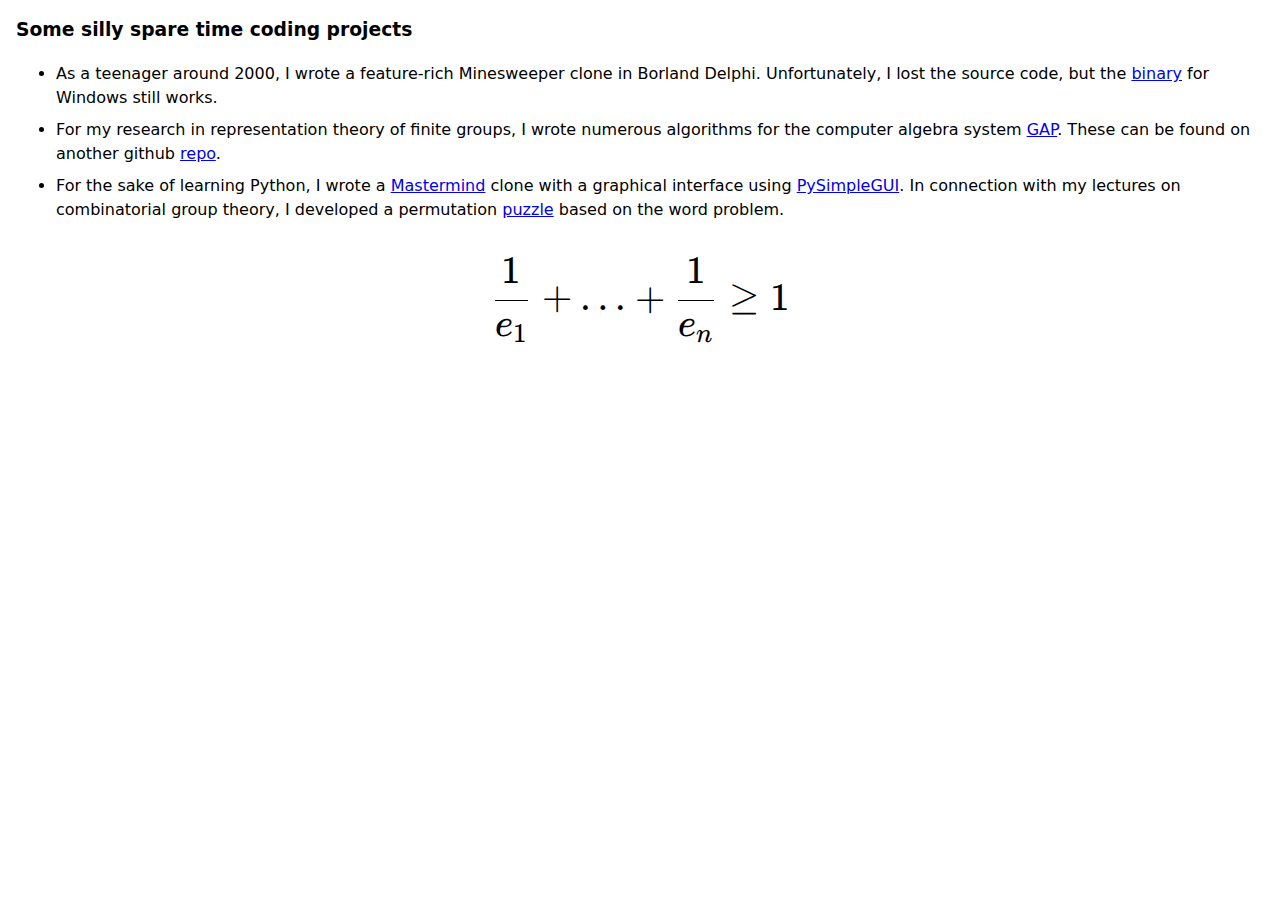
<file: subpages/coding.html>
<!DOCTYPE html>
<html lang="en-us">

<head>
  <meta charset="UTF-8">
  <meta name="viewport" content="width=device-width, initial-scale=1.0">
  <meta http-equiv="Content-Security-Policy" content="default-src 'self'; object-src 'none'; base-uri 'none'; form-action 'none'">
  <title>Coding</title>
  <link rel="stylesheet" href="../style/main.css">
  <link rel="stylesheet" href="../katex/katex.min.css">
  <script defer src="../katex/katex.min.js"></script>
  <script defer src="../katex/auto-render.min.js"></script>
  <script defer src="../scripts/renderKatex.js"></script>
</head>

<body class="subpage">

<h3>Some silly spare time coding projects</h3>

<ul>
  <li>
    As a teenager around 2000, I wrote a feature-rich Minesweeper clone in Borland Delphi. Unfortunately, I lost the source code, but the <a href="../code/Benjisweeper.exe" target="_blank">binary</a> for Windows still works.
  </li>
  <li>
    For my research in representation theory of finite groups, I wrote numerous algorithms for the computer algebra system <a href="https://www.gap-system.org/" target="_blank">GAP</a>. These can be found on another github <a href="https://github.com/BrauerSuzuki/GAP-codes" target="_blank">repo</a>.
  </li>
  <li>
    For the sake of learning Python, I wrote a <a href="https://github.com/BrauerSuzuki/mastermind" target="_blank">Mastermind</a> clone with a graphical interface using <a href="https://www.pysimplegui.com/" target="_blank">PySimpleGUI</a>. In connection with my lectures on combinatorial group theory, I developed a permutation <a href="https://github.com/BrauerSuzuki/colepuzzle" target="_blank">puzzle</a> based on the word problem. 
  </li>
</ul>

<a href="../pdfs/cycdef.pdf" title="see paper" target="_blank">
  <div class="math">
    \[\frac{1}{e_1}+\ldots+\frac{1}{e_n}\ge 1\]
  </div>
</a>

</body>

</html>
</file>
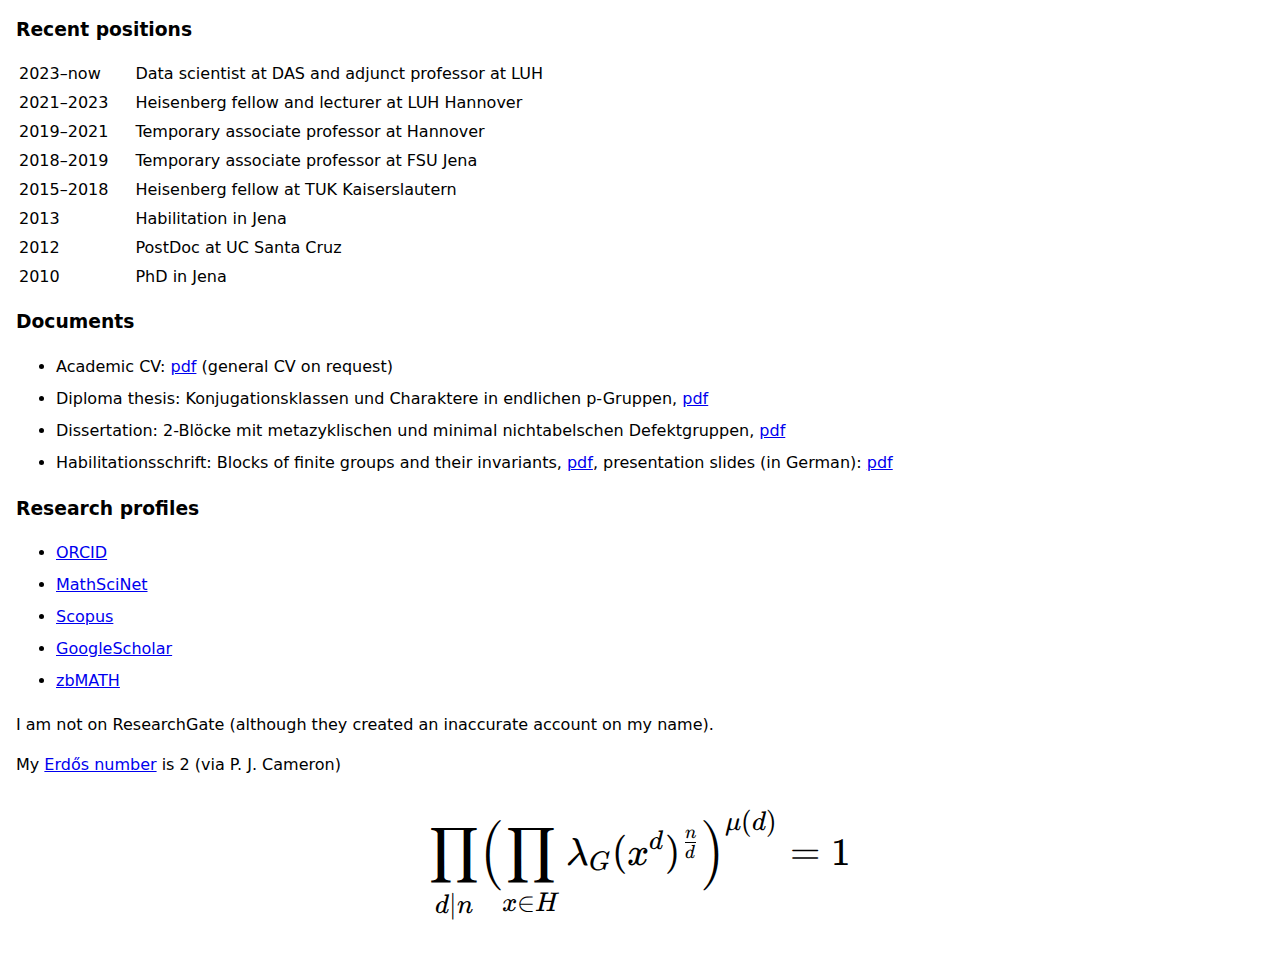
<file: subpages/cv.html>
<!DOCTYPE html>
<html lang="en-us">

<head>
  <meta charset="UTF-8">
  <meta name="viewport" content="width=device-width, initial-scale=1.0">
  <meta http-equiv="Content-Security-Policy" content="default-src 'self'; object-src 'none'; base-uri 'none'; form-action 'none'">
  <title>Vita</title>
  <link rel="stylesheet" href="../style/main.css">
  <link rel="stylesheet" href="../katex/katex.min.css">
  <script defer src="../katex/katex.min.js"></script>
  <script defer src="../katex/auto-render.min.js"></script>
  <script defer src="../scripts/renderKatex.js"></script>
</head>

<body class="subpage">

  <h3>Recent positions</h3>
  <table>
    <tr>
      <td>2023–now</td>
      <td>Data scientist at DAS and adjunct professor at LUH</td>
    </tr>
    <tr>
      <td class="vita-tab">2021–2023</td>
      <td>Heisenberg fellow and lecturer at LUH Hannover</td>
    </tr>
    <tr>
      <td>2019–2021</td>
      <td>Temporary associate professor at Hannover</td>
    </tr>
    <tr>
      <td>2018–2019</td>
      <td>Temporary associate professor at FSU Jena</td>
    </tr>
    <tr>
      <td>2015–2018</td>
      <td>Heisenberg fellow at TUK Kaiserslautern</td>
    </tr>
    <tr>
      <td>2013</td>
      <td>Habilitation in Jena</td>
    </tr>
    <tr>
      <td>2012</td>
      <td>PostDoc at UC Santa Cruz</td>
    </tr>
    <tr>
      <td>2010</td>
      <td>PhD in Jena</td>
    </tr>
  </table>
  <h3>Documents</h3>
  <ul>
    <li>Academic CV: <a href="../vita/cv.pdf" target="_blank">pdf</a> (general CV on request)</li>
    <li>Diploma thesis: Konjugationsklassen und Charaktere in endlichen p-Gruppen, <a href="../vita/diploma_thesis.pdf"
        target="_blank">pdf</a></li>
    <li>Dissertation: 2-Blöcke mit metazyklischen und minimal nichtabelschen Defektgruppen, <a
        href="../vita/dissertation.pdf" target="_blank">pdf</a></li>
    <li>Habilitationsschrift: Blocks of finite groups and their invariants, <a href="../vita/habilitationsschrift.pdf"
        target="_blank">pdf</a>, presentation slides (in German): <a href="../vita/habilitationsschrift_slides.pdf"
        target="_blank">pdf</a>
    </li>
  </ul>
  <h3>Research profiles</h3>
  <ul>
    <li>
      <a href="http://orcid.org/0000-0001-9914-1652" target="_blank">ORCID</a>
    </li>
    <li>
      <a href="http://www.ams.org/mathscinet/MRAuthorID/928720" target="_blank">MathSciNet</a>
    </li>
    <li>
      <a href="https://www.scopus.com/authid/detail.uri?authorId=36622826200" target="_blank">Scopus</a>
    </li>
    <li>
      <a href="https://scholar.google.com/citations?user=zN17jh8AAAAJ" target="_blank">GoogleScholar</a>
    </li>
    <li>
      <a href="https://zbmath.org/authors/?q=ai:sambale.benjamin" target="_blank">zbMATH</a>
    </li>
  </ul>

  <p>I am not on ResearchGate (although they created an inaccurate account on my name).</p>
  <p>
    My <a href="https://mathscinet.ams.org/mathscinet/freetools/collab-dist?source=928720&target=189017"
      target="_blank">Erdős number</a> is 2 (via P. J. Cameron)
  </p>

  <a href="../pdfs/NavarroRizo.pdf" target="_blank" title="see paper">
    <div class="math">
      \[ \prod_{d\mid n}\Bigl(\prod_{x\in H}\lambda_G(x^d)^{\frac{n}{d}}\Bigr)^{\mu(d)}=1\]
    </div>
  </a>
</body>

</html>
</file>
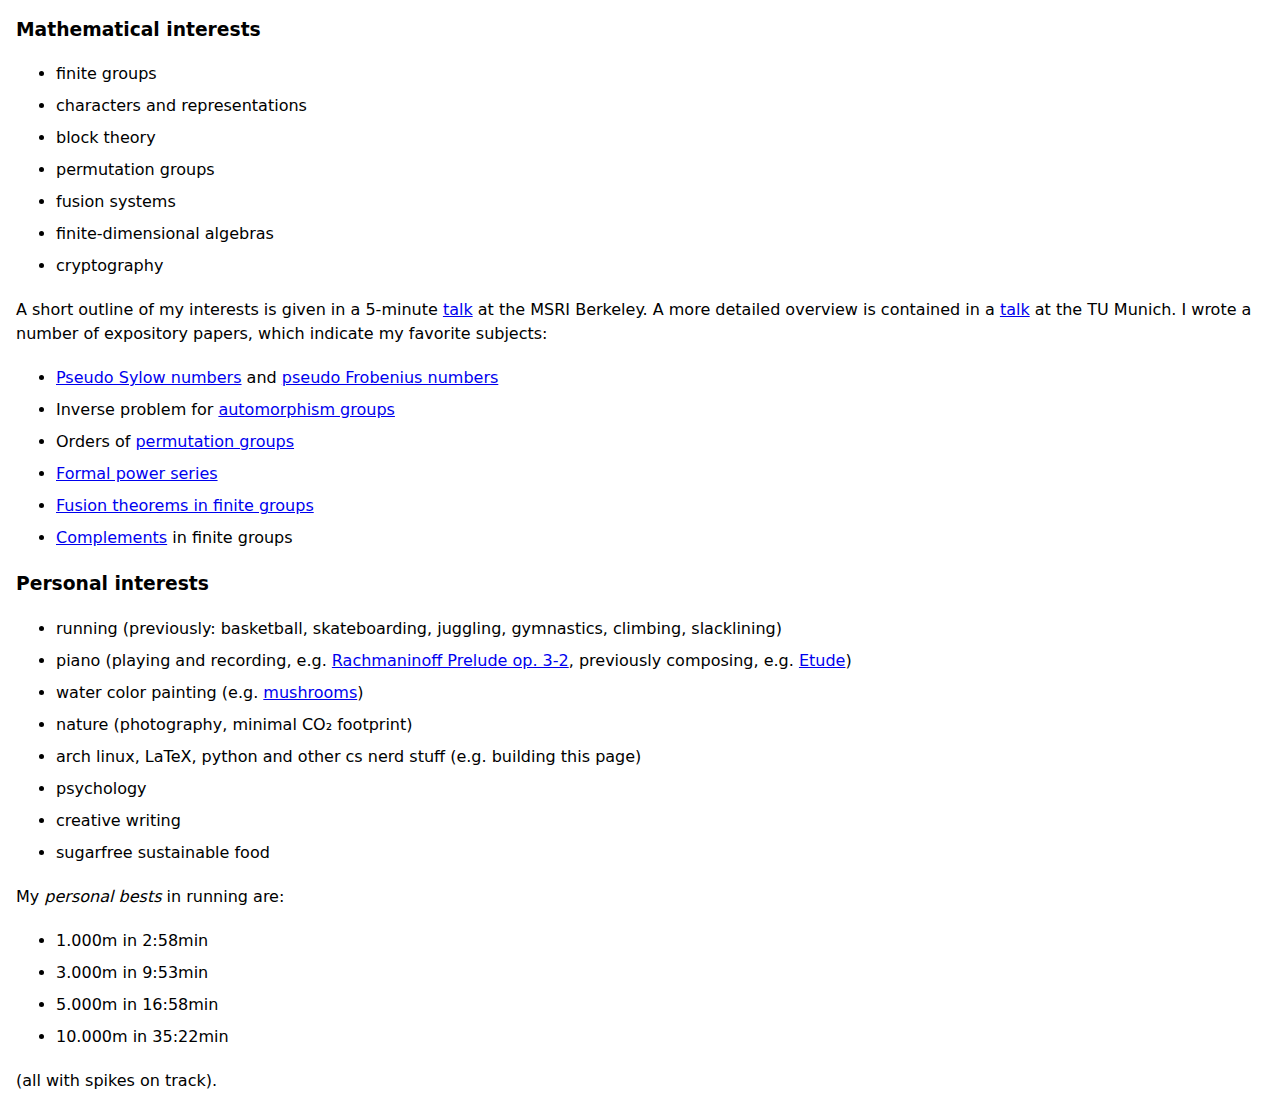
<file: subpages/interests.html>
<!DOCTYPE html>
<html lang="en-us">

<head>
  <meta charset="UTF-8">
  <meta name="viewport" content="width=device-width, initial-scale=1.0">
  <title>Start</title>
  <link rel="stylesheet" href="../style/main.css">
</head>

<body class="subpage">
  <h3>Mathematical interests</h3>
  <ul>
    <li>finite groups</li>
    <li>characters and representations</li>
    <li>block theory</li>
    <li>permutation groups</li>
    <li>fusion systems</li>
    <li>finite-dimensional algebras</li>
    <li>cryptography</li>
  </ul>
    <p>A short outline of my interests is given in a 5-minute <a href="../talks/5min.pdf" target="_blank">talk</a> at the MSRI Berkeley. A more detailed overview is contained in a <a href="../talks/munich.pdf" target="_blank">talk</a> at the TU Munich. I wrote a number of expository papers, which indicate my favorite subjects:</p>
  <ul>
    <li><a href="../pdfs/sylow.pdf" target="_blank">Pseudo Sylow numbers</a> and <a href="../pdfs/frobenius.pdf" target="_blank">pseudo Frobenius numbers</a></li>
    <li>Inverse problem for <a href="../pdfs/nautos.pdf" target="_blank">automorphism groups</a></li>
    <li>Orders of <a href="../pdfs/blichfeldt.pdf" target="_blank">permutation groups</a></li>
    <li><a href="../pdfs/fopose.pdf" target="_blank">Formal power series</a></li>
    <li><a href="../teach/fusionValencia.pdf" target="_blank">Fusion theorems in finite groups</a></li>
    <li><a href="../pdfs/GaConverse.pdf" target="_blank">Complements</a> in finite groups</li>
  </ul>
  <h3>Personal interests</h3>
  <ul>
    <li>running (previously: basketball, skateboarding, juggling, gymnastics, climbing, slacklining)</li>
    <li>piano (playing and recording, e.g. 
   
      <a href="../interests/Prelude op. 3-2.mp3" target="_blank">Rachmaninoff Prelude op. 3-2</a>, previously composing, e.g. <a href="../interests/etude-f.pdf" target="_blank">Etude</a>)</li>
    <li>water color painting (e.g. <a href=../interests/mushrooms.jpg" target="_blank">mushrooms</a>)</li>
    <li>nature (photography, minimal CO₂ footprint)</li>
    <li>arch linux, LaTeX, python and other cs nerd stuff (e.g. building this page)</li>
    <li>psychology</li>
    <li>creative writing</li>
    <li>sugarfree sustainable food</li>
  </ul>
  <p>My <em>personal bests</em> in running are:</p>
  <ul>
    <li>1.000m in 2:58min</li>
    <li>3.000m in 9:53min</li>
    <li>5.000m in 16:58min</li>
    <li>10.000m in 35:22min</li>
  </ul>
  <p>(all with spikes on track).</p>
 
</body>

</html>
</file>
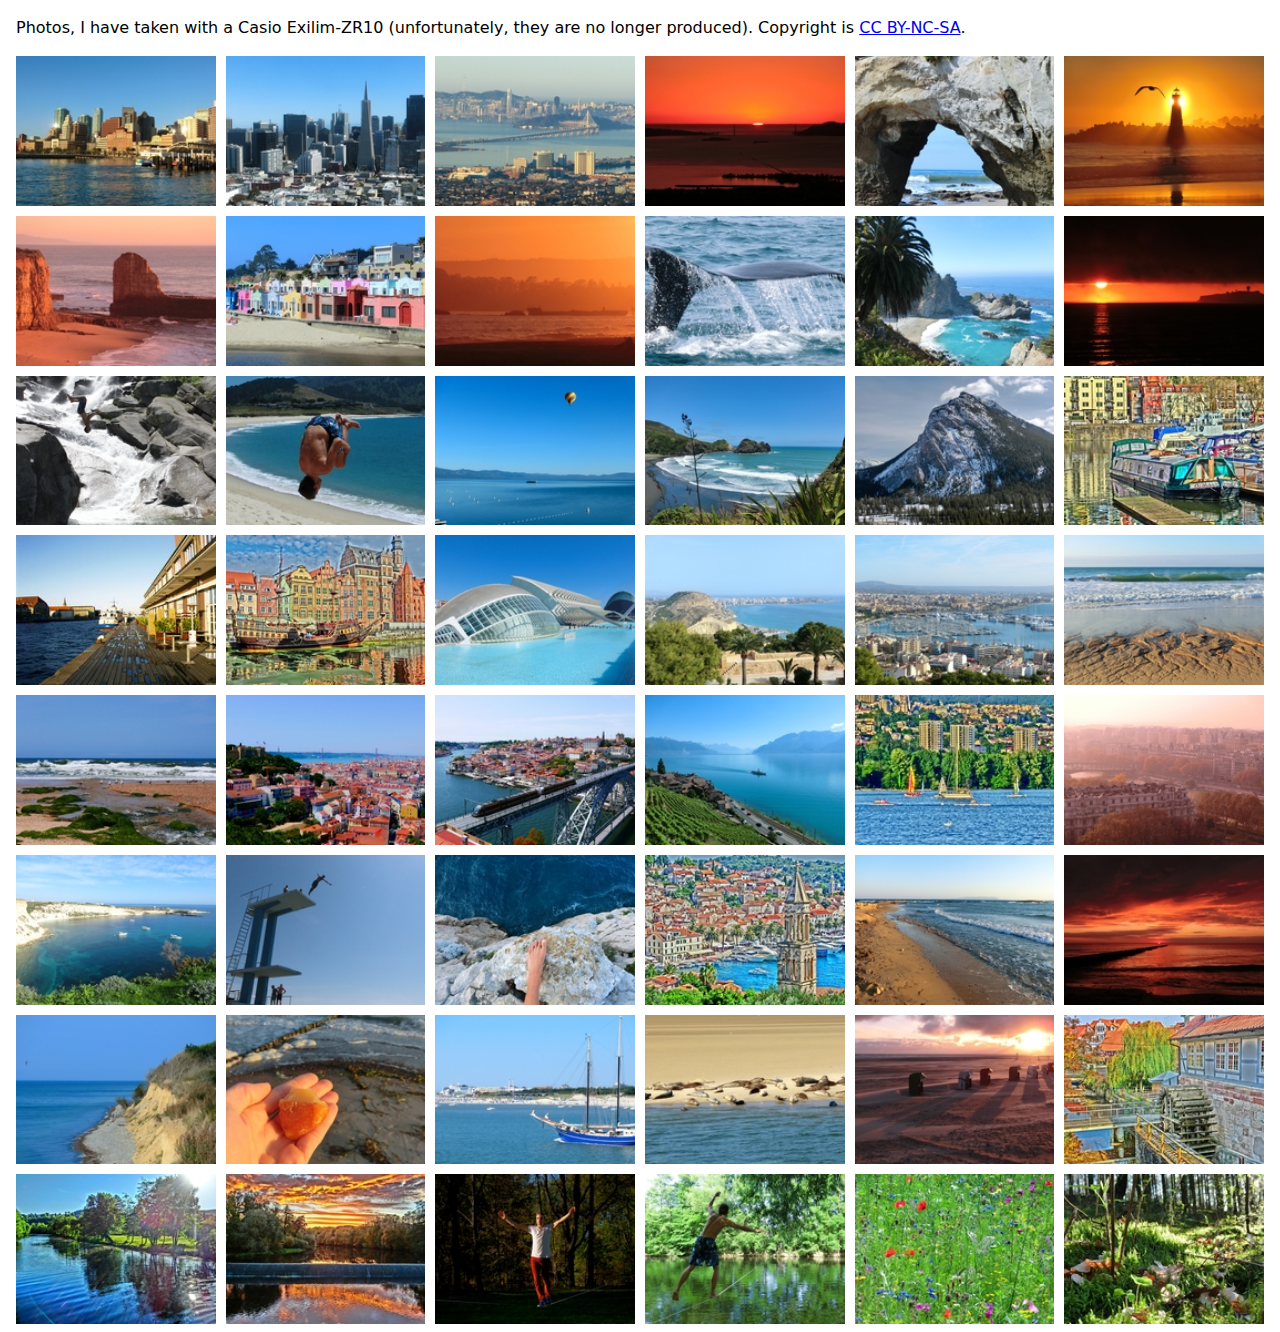
<file: subpages/photos.html>
<!DOCTYPE html>
<html lang="en-us">

<head>
    <meta charset="UTF-8">
    <meta name="viewport" content="width=device-width, initial-scale=1.0">
    <meta http-equiv="Content-Security-Policy" content="default-src 'self'; object-src 'none'; base-uri 'none'; form-action 'none'">
    <title>Photos</title>
    <link rel="stylesheet" href="../style/main.css">
    <script defer src="../scripts/photos.js"></script>
</head>
</head>

<body class="subpage" id="galleryBody">

    <p>Photos, I have taken with a Casio Exilim-ZR10 (unfortunately, they are no longer produced). Copyright is <a href="https://creativecommons.org/licenses/by-nc-sa/4.0/" target="_blank">CC BY-NC-SA</a>.</p>

    <div class="gallery" id="gallery">
        <!-- file list in ../scripts/photos.js -->
    </div>

    <div class="lightbox" id="lightbox" role="dialog" aria-modal="true" aria-hidden="true">
        <button class="nav-btn" id="prevBtn" title="Previous" aria-label="previous">‹</button>
        <img id="lightboxImg">
        <button class="nav-btn" id="nextBtn" title="Next" aria-label="next">›</button>
    </div>
</body>

</html>
</file>
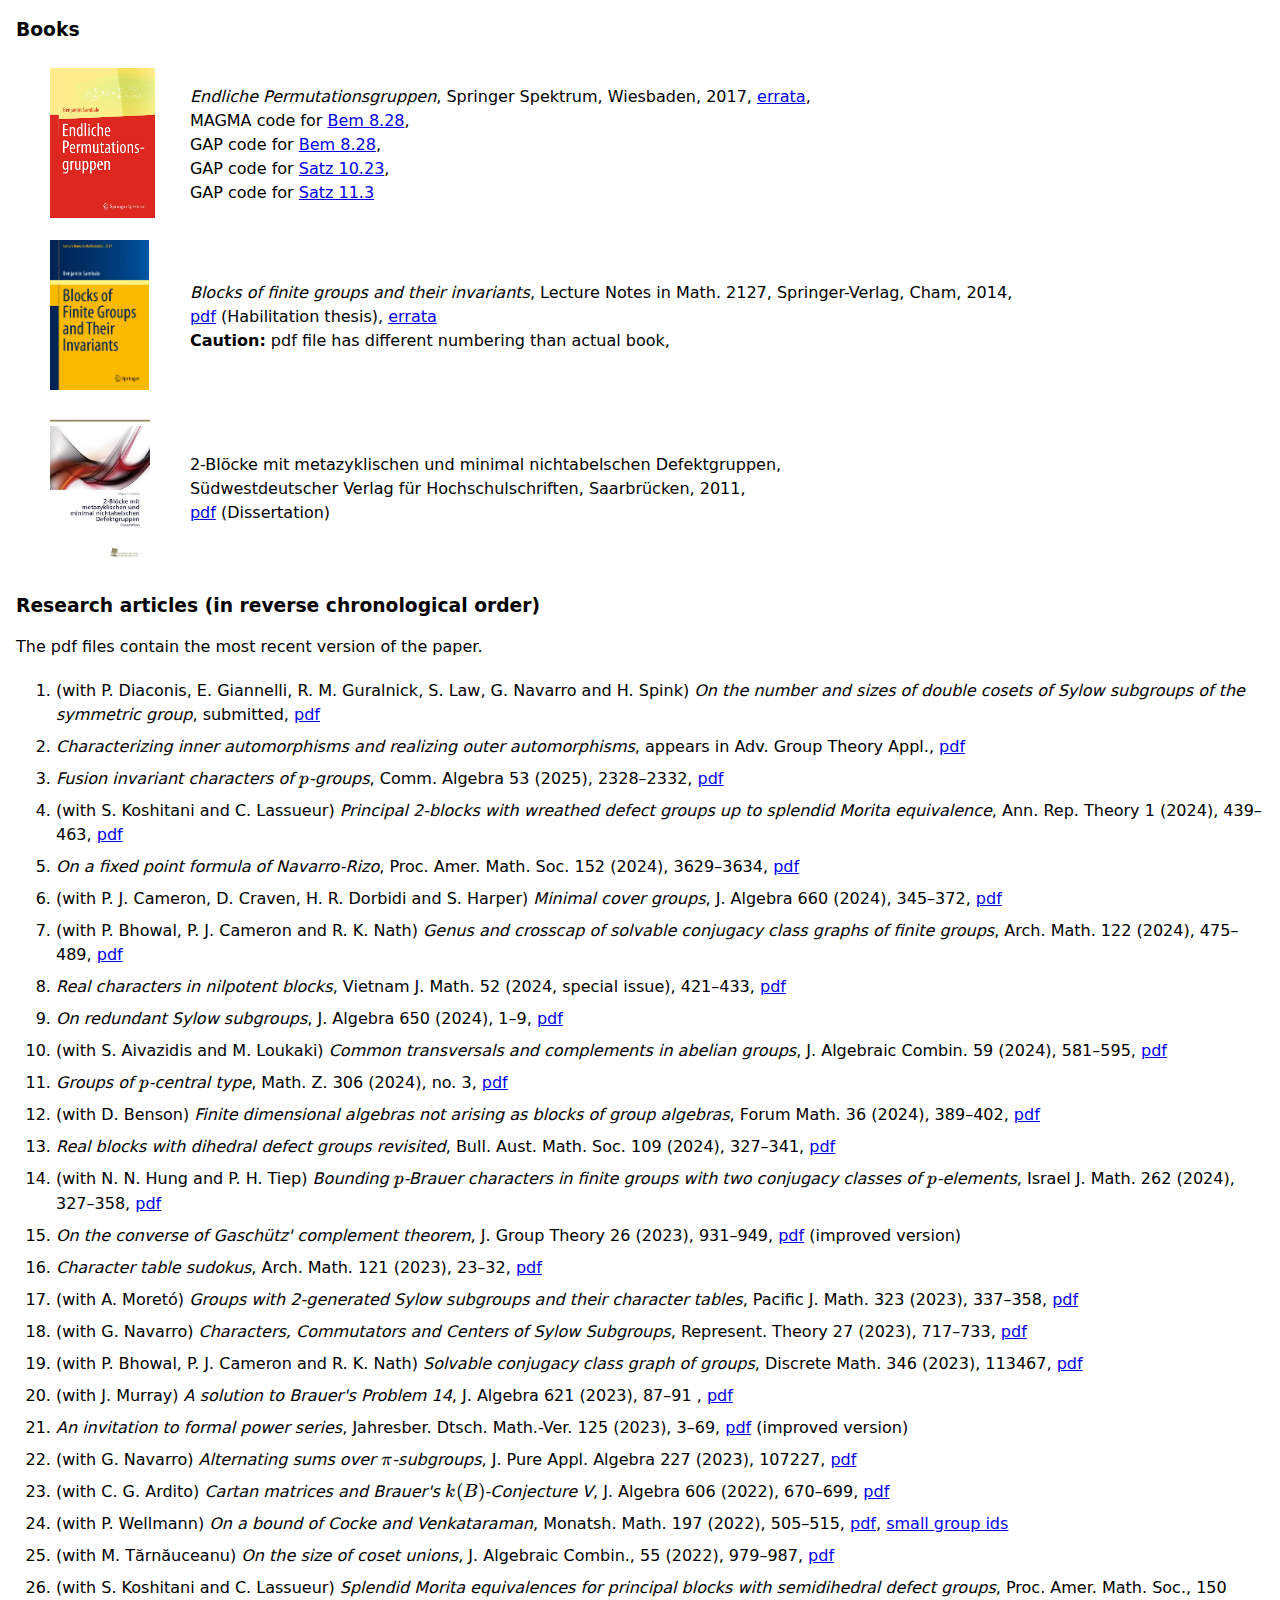
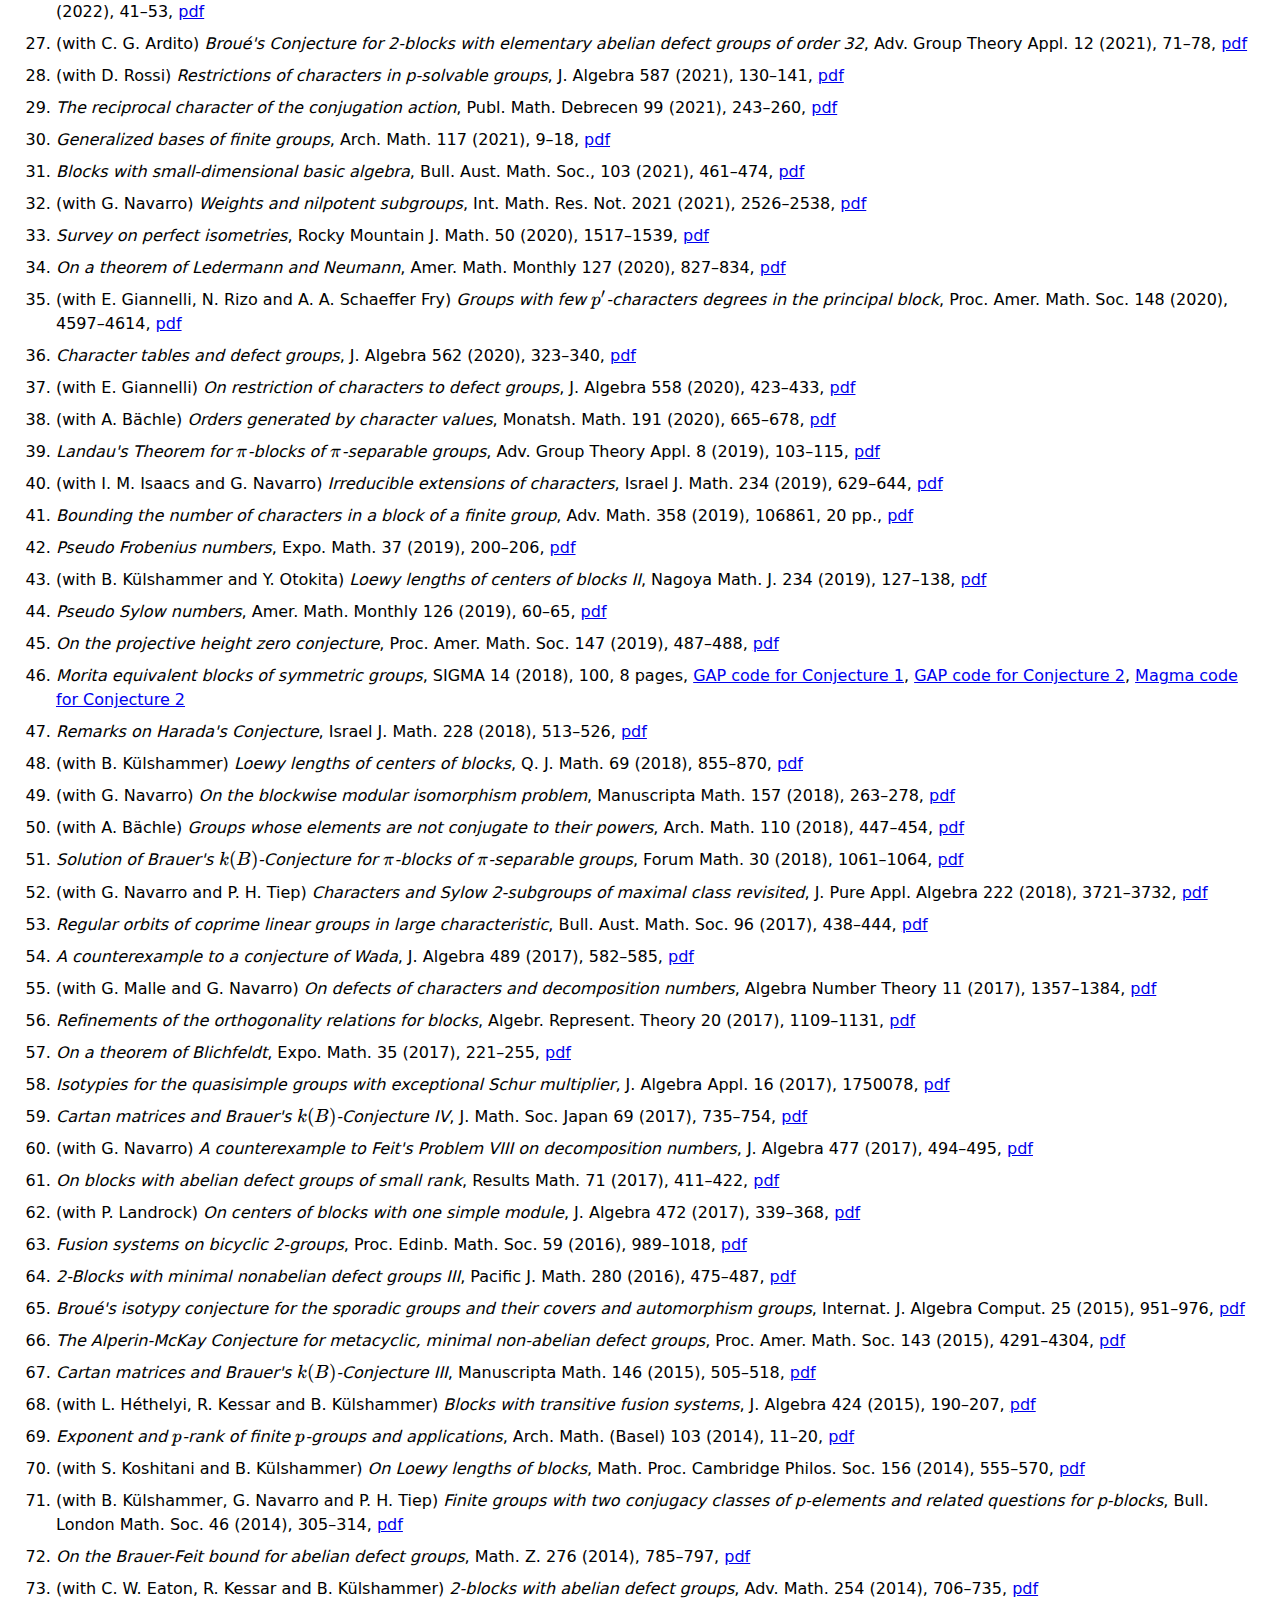
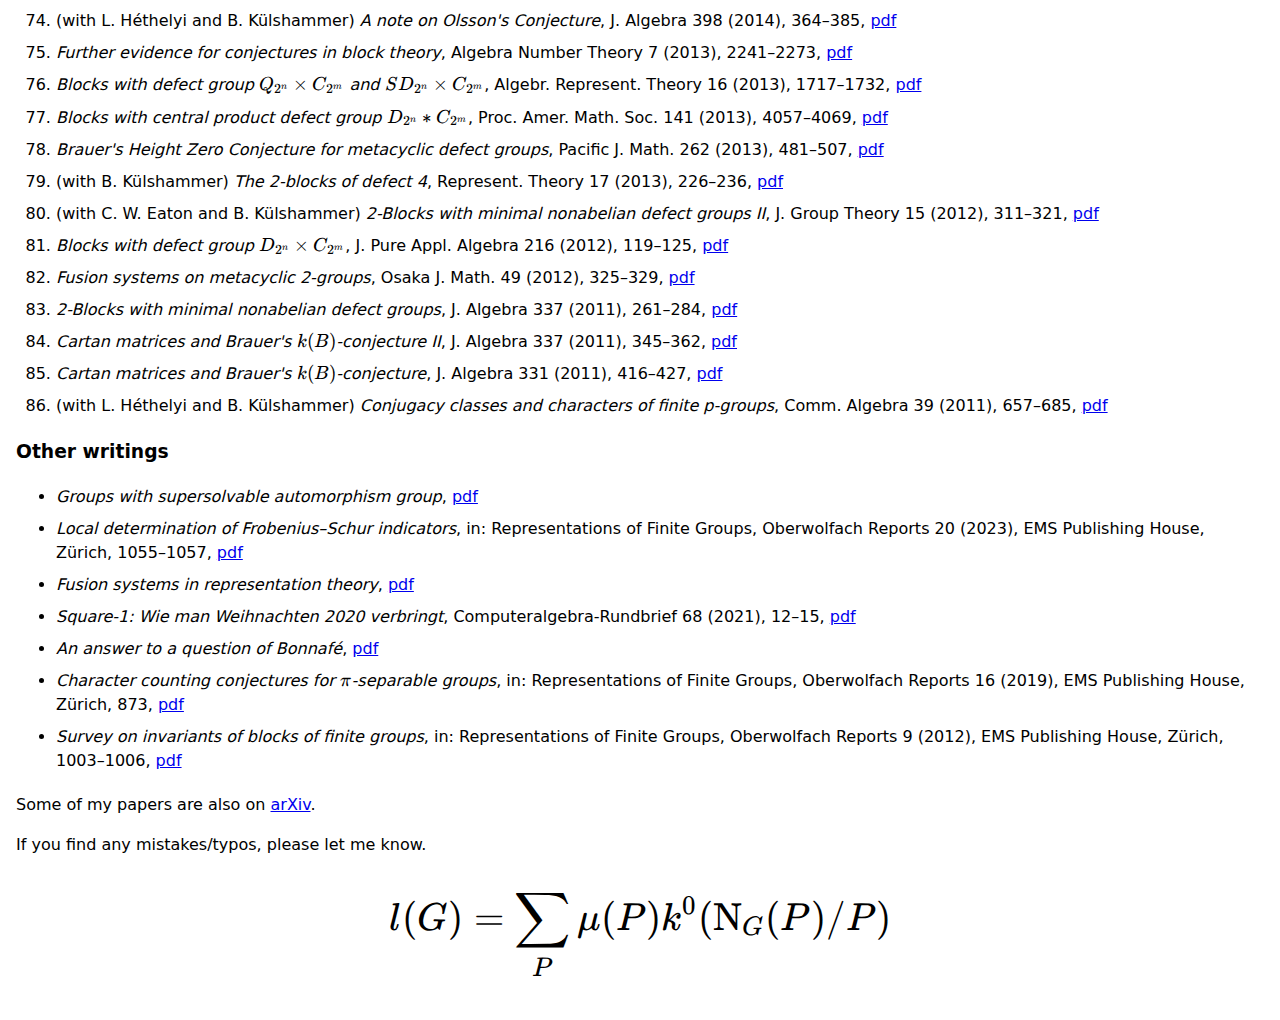
<file: subpages/pub.html>
<!DOCTYPE html>
<html lang="en-us">

<head>
  <meta charset="UTF-8">
  <meta name="viewport" content="width=device-width, initial-scale=1.0">
  <meta http-equiv="Content-Security-Policy" content="default-src 'self'; object-src 'none'; base-uri 'none'; form-action 'none'">
  <title>Publications</title>
  <link rel="stylesheet" href="../style/main.css">
  <link rel="stylesheet" href="../katex/katex.min.css">
  <script defer src="../katex/katex.min.js"></script>
  <script defer src="../katex/auto-render.min.js"></script>
  <script defer src="../scripts/renderKatex.js"></script>
</head>

<body class="subpage">
  <h3>Books</h3>
  <table>
    <tr>
      <td class="books-tab">
        <a href="https://link.springer.com/book/10.1007/978-3-658-17597-9" target="_blank">
          <img src="../img/springer-pg.webp" alt="book cover">
        </a>
      </td>
      <td>
        <p>
          <em>Endliche Permutationsgruppen</em>, Springer Spektrum, Wiesbaden, 2017, 
          <a href="../pdfs/errataPG.pdf" target="_blank">errata</a>, <br>
          MAGMA code for <a href="../code/nonisosub.m" target="_blank">Bem 8.28</a>,<br> 
          GAP code for <a href="../code/manning.g" target="_blank">Bem 8.28</a>, <br>
          GAP code for <a href="../code/grodd.g" target="_blank">Satz 10.23</a>, <br>
          GAP code for <a href="../code/rubik.g" target="_blank">Satz 11.3</a>
        </p>
      </td>
    </tr>
    <tr>
      <td class="books-tab">
        <a href="https://link.springer.com/book/10.1007/978-3-319-12006-5" target="_blank">
          <img src="../img/springer-lnm.webp" alt="book cover">
        </a>
      </td>
      <td>
        <p>
          <em>Blocks of finite groups and their invariants</em>, Lecture Notes in Math. 2127, Springer-Verlag, Cham, 2014, <br>
          <a href="../pdfs/lnm.pdf" target="_blank">pdf</a> 
          (Habilitation thesis), <a href="../pdfs/errata.pdf" target="_blank">errata</a><br> 
          <strong>Caution:</strong> pdf file has different numbering than actual book,
          </td>
        </p>
    </tr>
    <tr>
      <td class="books-tab">
        <img src="../img/diss.jpg" alt="book cover">
      </td>
      <td>
        <p>
          2-Blöcke mit metazyklischen und minimal nichtabelschen Defektgruppen, <br>
          Südwestdeutscher Verlag für Hochschulschriften, Saarbrücken, 2011, <br>
          <a href="../vita/dissertation.pdf" target="_blank">pdf</a> (Dissertation)
        </p>
      </td>
    </tr>
  </table>

  <h3>Research articles (in reverse chronological order)</h3>
  <p>The pdf files contain the most recent version of the paper.</p>
  <ol>
    <li>(with P. Diaconis, E. Giannelli, R. M. Guralnick, S. Law, G. Navarro and H. Spink)
      <em>On the number and sizes of double cosets of Sylow subgroups of the symmetric group</em>,
      submitted, <a href="../pdfs/DGGLNSS.pdf" target="_blank">pdf</a>
    </li>

    <li><em>Characterizing inner automorphisms and realizing outer automorphisms</em>,
      appears in Adv. Group Theory Appl., <a href="../pdfs/InnOut.pdf" target="_blank">pdf</a>
    </li>

    <li><em>Fusion invariant characters of \(p\)-groups</em>,
      Comm. Algebra 53 (2025), 2328–2332, <a href="../pdfs/fusioninvariant.pdf" target="_blank">pdf</a>
    </li>

    <li>(with S. Koshitani and C. Lassueur)
      <em>Principal 2-blocks with wreathed defect groups up to splendid Morita equivalence</em>,
      Ann. Rep. Theory 1 (2024), 439–463, <a href="../pdfs/KLS2.pdf" target="_blank">pdf</a>
    </li>

    <li><em>On a fixed point formula of Navarro-Rizo</em>,
      Proc. Amer. Math. Soc. 152 (2024), 3629–3634, <a href="../pdfs/NavarroRizo.pdf" target="_blank">pdf</a>
    </li>

    <li>(with P. J. Cameron, D. Craven, H. R. Dorbidi and S. Harper) <em>Minimal cover groups</em>,
      J. Algebra 660 (2024), 345–372, <a href="../pdfs/CCDHS.pdf" target="_blank">pdf</a>
    </li>

    <li>(with P. Bhowal, P. J. Cameron and R. K. Nath)
      <em>Genus and crosscap of solvable conjugacy class graphs of finite groups</em>,
      Arch. Math. 122 (2024), 475–489, <a href="../pdfs/BCNS2.pdf" target="_blank">pdf</a>
    </li>

    <li><em>Real characters in nilpotent blocks</em>,
      Vietnam J. Math. 52 (2024, special issue), 421–433, <a href="../pdfs/realnilpotent.pdf" target="_blank">pdf</a>
    </li>

    <li><em>On redundant Sylow subgroups</em>,
      J. Algebra 650 (2024), 1–9, <a href="../pdfs/redundant.pdf" target="_blank">pdf</a>
    </li>

    <li>(with S. Aivazidis and M. Loukaki) <em>Common transversals and complements in abelian groups</em>,
      J. Algebraic Combin. 59 (2024), 581–595, <a href="../pdfs/ALS.pdf" target="_blank">pdf</a>
    </li>

    <li><em>Groups of \(p\)-central type</em>,
      Math. Z. 306 (2024), no. 3, <a href="../pdfs/pcentraltype.pdf" target="_blank">pdf</a>
    </li>

    <li>(with D. Benson) <em>Finite dimensional algebras not arising as blocks of group algebras</em>,
      Forum Math. 36 (2024), 389–402, <a href="../pdfs/nonblock.pdf" target="_blank">pdf</a>
    </li>

    <li><em>Real blocks with dihedral defect groups revisited</em>,
      Bull. Aust. Math. Soc. 109 (2024), 327–341, <a href="../pdfs/FSdihedral.pdf" target="_blank">pdf</a>
    </li>

    <li>(with N. N. Hung and P. H. Tiep)
      <em>Bounding \(p\)-Brauer characters in finite groups with two conjugacy classes of \(p\)-elements</em>,
      Israel J. Math. 262 (2024), 327–358, <a href="../pdfs/HST.pdf" target="_blank">pdf</a>
    </li>

    <li><em>On the converse of Gaschütz' complement theorem</em>,
      J. Group Theory 26 (2023), 931–949, <a href="../pdfs/GaConverse.pdf" target="_blank">pdf</a> (improved version)
    </li>

    <li><em>Character table sudokus</em>,
      Arch. Math. 121 (2023), 23–32, <a href="../pdfs/sudoku.pdf" target="_blank">pdf</a>
    </li>

    <li>(with A. Moretó) <em>Groups with 2-generated Sylow subgroups and their character tables</em>,
      Pacific J. Math. 323 (2023), 337–358, <a href="../pdfs/2gensylow.pdf" target="_blank">pdf</a>
    </li>

    <li>(with G. Navarro) <em>Characters, Commutators and Centers of Sylow Subgroups</em>,
      Represent. Theory 27 (2023), 717–733, <a href="../pdfs/CCCSylow.pdf" target="_blank">pdf</a>
    </li>

    <li>(with P. Bhowal, P. J. Cameron and R. K. Nath) <em>Solvable conjugacy class graph of groups</em>,
      Discrete Math. 346 (2023), 113467, <a href="../pdfs/BCNS.pdf" target="_blank">pdf</a>
    </li>

    <li>(with J. Murray) <em>A solution to Brauer's Problem 14</em>,
      J. Algebra 621 (2023), 87–91 , <a href="../pdfs/Brauer14.pdf" target="_blank">pdf</a>
    </li>

    <li><em>An invitation to formal power series</em>,
      Jahresber. Dtsch. Math.-Ver. 125 (2023), 3–69, <a href="../pdfs/fopose.pdf" target="_blank">pdf</a> (improved
      version)
    </li>

    <li>(with G. Navarro) <em>Alternating sums over \(\pi\)-subgroups</em>,
      J. Pure Appl. Algebra 227 (2023), 107227, <a href="../pdfs/NSPiDade.pdf" target="_blank">pdf</a>
    </li>

    <li>(with C. G. Ardito) <em>Cartan matrices and Brauer's \(k(B)\)-Conjecture V</em>,
      J. Algebra 606 (2022), 670–699, <a href="../pdfs/CartanV.pdf" target="_blank">pdf</a>
    </li>

    <li>(with P. Wellmann) <em>On a bound of Cocke and Venkataraman</em>,
      Monatsh. Math. 197 (2022), 505–515, <a href="../pdfs/CVbound.pdf" target="_blank">pdf</a>,
      <a href="../code/maxel35.txt" target="_blank">small group ids</a>
    </li>

    <li>(with M. Tărnăuceanu) <em>On the size of coset unions</em>,
      J. Algebraic Combin., 55 (2022), 979–987, <a href="../pdfs/unioncosets.pdf" target="_blank">pdf</a>
    </li>

    <li>(with S. Koshitani and C. Lassueur)
      <em>Splendid Morita equivalences for principal blocks with semidihedral defect groups</em>,
      Proc. Amer. Math. Soc., 150 (2022), 41–53, <a href="../pdfs/KLS.pdf" target="_blank">pdf</a>
    </li>

    <li>(with C. G. Ardito)
      <em>Broué's Conjecture for 2-blocks with elementary abelian defect groups of order 32</em>,
      Adv. Group Theory Appl. 12 (2021), 71–78, <a href="../pdfs/Broue32.pdf" target="_blank">pdf</a>
    </li>

    <li>(with D. Rossi) <em>Restrictions of characters in p-solvable groups</em>,
      J. Algebra 587 (2021), 130–141, <a href="../pdfs/restricpsolv.pdf" target="_blank">pdf</a>
    </li>

    <li><em>The reciprocal character of the conjugation action</em>,
      Publ. Math. Debrecen 99 (2021), 243–260, <a href="../pdfs/EDCT.pdf" target="_blank">pdf</a>
    </li>

    <li><em>Generalized bases of finite groups</em>,
      Arch. Math. 117 (2021), 9–18, <a href="../pdfs/pbase.pdf" target="_blank">pdf</a>
    </li>

    <li><em>Blocks with small-dimensional basic algebra</em>,
      Bull. Aust. Math. Soc., 103 (2021), 461–474, <a href="../pdfs/basic13.pdf" target="_blank">pdf</a>
    </li>

    <li>(with G. Navarro) <em>Weights and nilpotent subgroups</em>,
      Int. Math. Res. Not. 2021 (2021), 2526–2538, <a href="../pdfs/NSAWC.pdf" target="_blank">pdf</a>
    </li>

    <li><em>Survey on perfect isometries</em>,
      Rocky Mountain J. Math. 50 (2020), 1517–1539, <a href="../pdfs/periso.pdf" target="_blank">pdf</a>
    </li>

    <li><em>On a theorem of Ledermann and Neumann</em>,
      Amer. Math. Monthly 127 (2020), 827–834, <a href="../pdfs/nautos.pdf" target="_blank">pdf</a>
    </li>

    <li>(with E. Giannelli, N. Rizo and A. A. Schaeffer Fry)
      <em>Groups with few \(p'\)-characters degrees in the principal block</em>,
      Proc. Amer. Math. Soc. 148 (2020), 4597–4614, <a href="../pdfs/GRSS.pdf" target="_blank">pdf</a>
    </li>

    <li><em>Character tables and defect groups</em>,
      J. Algebra 562 (2020), 323–340, <a href="../pdfs/cycdef.pdf" target="_blank">pdf</a>
    </li>

    <li>(with E. Giannelli) <em>On restriction of characters to defect groups</em>,
      J. Algebra 558 (2020), 423–433, <a href="../pdfs/GS.pdf" target="_blank">pdf</a>
    </li>

    <li>(with A. Bächle) <em>Orders generated by character values</em>,
      Monatsh. Math. 191 (2020), 665–678, <a href="../pdfs/orderschar.pdf" target="_blank">pdf</a>
    </li>

    <li><em>Landau's Theorem for \(\pi\)-blocks of \(\pi\)-separable groups</em>,
      Adv. Group Theory Appl. 8 (2019), 103–115, <a href="../pdfs/landau.pdf" target="_blank">pdf</a>
    </li>

    <li>(with I. M. Isaacs and G. Navarro) <em>Irreducible extensions of characters</em>,
      Israel J. Math. 234 (2019), 629–644, <a href="../pdfs/INS.pdf" target="_blank">pdf</a>
    </li>

    <li><em>Bounding the number of characters in a block of a finite group</em>,
      Adv. Math. 358 (2019), 106861, 20 pp., <a href="../pdfs/bounding.pdf" target="_blank">pdf</a>
    </li>

    <li><em>Pseudo Frobenius numbers</em>,
      Expo. Math. 37 (2019), 200–206, <a href="../pdfs/frobenius.pdf" target="_blank">pdf</a>
    </li>

    <li>(with B. Külshammer and Y. Otokita) <em>Loewy lengths of centers of blocks II</em>,
      Nagoya Math. J. 234 (2019), 127–138, <a href="../pdfs/KOS.pdf" target="_blank">pdf</a>
    </li>

    <li><em>Pseudo Sylow numbers</em>, Amer. Math. Monthly 126 (2019), 60–65,
      <a href="../pdfs/sylow.pdf">pdf</a>
    </li>

    <li><em>On the projective height zero conjecture</em>,
      Proc. Amer. Math. Soc. 147 (2019), 487–488, <a href="../pdfs/proHZC.pdf">pdf</a>
    </li>

    <li><em>Morita equivalent blocks of symmetric groups</em>, SIGMA 14 (2018), 100, 8 pages,
      <a href="../code/Con1.g">GAP code for Conjecture 1</a>,
      <a href="../code/Con2.g">GAP code for Conjecture 2</a>,
      <a href="../code/Con2.m">Magma code for Conjecture 2</a>
    </li>

    <li><em>Remarks on Harada's Conjecture</em>, Israel J. Math. 228 (2018), 513–526,
      <a href="../pdfs/harada.pdf">pdf</a>
    </li>

    <li>(with B. Külshammer) <em>Loewy lengths of centers of blocks</em>,
      Q. J. Math. 69 (2018), 855–870,
      <a href="../pdfs/loewycenter.pdf">pdf</a>
    </li>

    <li>(with G. Navarro) <em>On the blockwise modular isomorphism problem</em>,
      Manuscripta Math. 157 (2018), 263–278,
      <a href="../pdfs/blockMIP.pdf">pdf</a>
    </li>

    <li>(with A. Bächle) <em>Groups whose elements are not conjugate
        to their powers</em>, Arch. Math. 110 (2018), 447–454,
      <a href="../pdfs/irrational.pdf">pdf</a>
    </li>

    <li><em>Solution of Brauer's \(k(B)\)-Conjecture for \(\pi\)-blocks of \(\pi\)-separable groups</em>,
      Forum Math. 30 (2018), 1061–1064,
      <a href="../pdfs/piblocks.pdf">pdf</a>
    </li>

    <li>(with G. Navarro and P. H. Tiep) <em>Characters and Sylow 2-subgroups
        of maximal class revisited</em>, J. Pure Appl. Algebra 222 (2018), 3721–3732,
      <a href="../pdfs/NST.pdf">pdf</a>
    </li>

    <li><em>Regular orbits of coprime linear groups in large characteristic</em>,
      Bull. Aust. Math. Soc. 96 (2017), 438–444,
      <a href="../pdfs/regorb.pdf">pdf</a>
    </li>

    <li><em>A counterexample to a conjecture of Wada</em>, J. Algebra 489 (2017),
      582–585, <a href="../pdfs/KMWconj.pdf">pdf</a></li>

    <li>(with G. Malle and G. Navarro) <em>On defects of characters and
        decomposition numbers</em>, Algebra Number Theory 11 (2017), 1357–1384,
      <a href="../pdfs/defect2.pdf">pdf</a>
    </li>

    <li><em>Refinements of the orthogonality relations for blocks</em>,
      Algebr. Represent. Theory 20 (2017), 1109–1131,
      <a href="../pdfs/refine.pdf">pdf</a>
    </li>

    <li><em>On a theorem of Blichfeldt</em>, Expo. Math. 35 (2017), 221–255,
      <a href="../pdfs/blichfeldt.pdf">pdf</a>
    </li>

    <li><em>Isotypies for the quasisimple groups with exceptional
        Schur multiplier</em>, J. Algebra Appl. 16 (2017), 1750078,
      <a href="../pdfs/exceptional.pdf">pdf</a>
    </li>

    <li><em>Cartan matrices and Brauer's \(k(B)\)-Conjecture IV</em>,
      J. Math. Soc. Japan 69 (2017), 735–754,
      <a href="../pdfs/cartan4.pdf">pdf</a>
    </li>

    <li>(with G. Navarro) <em>A counterexample to Feit's Problem VIII
        on decomposition numbers</em>, J. Algebra 477 (2017), 494–495,
      <a href="../pdfs/VIII.pdf">pdf</a>
    </li>

    <li><em>On blocks with abelian defect groups of small rank</em>,
      Results Math. 71 (2017), 411–422,
      <a href="../pdfs/abeldefect.pdf">pdf</a>
    </li>

    <li>(with P. Landrock) <em>On centers of blocks with one simple module</em>,
      J. Algebra 472 (2017), 339–368,
      <a href="../pdfs/center16.pdf">pdf</a>
    </li>

    <li><em>Fusion systems on bicyclic 2-groups</em>, Proc. Edinb. Math. Soc. 59
      (2016), 989–1018, <a href="../pdfs/bicyclic.pdf">pdf</a></li>

    <li><em>2-Blocks with minimal nonabelian defect groups III</em>,
      Pacific J. Math. 280 (2016), 475–487,
      <a href="../pdfs/mna3.pdf">pdf</a>
    </li>

    <li><em>Broué's isotypy conjecture for the sporadic groups and their covers
        and automorphism groups</em>, Internat. J. Algebra Comput. 25 (2015),
      951–976, <a href="../pdfs/broue.pdf">pdf</a></li>

    <li><em>The Alperin-McKay Conjecture for metacyclic, minimal non-abelian
        defect groups</em>, Proc. Amer. Math. Soc. 143 (2015), 4291–4304,
      <a href="../pdfs/amcmeta.pdf">pdf</a>
    </li>

    <li><em>Cartan matrices and Brauer's \(k(B)\)-Conjecture III</em>,
      Manuscripta Math. 146 (2015), 505–518,
      <a href="../pdfs/cartan3.pdf">pdf</a>
    </li>

    <li>(with L. Héthelyi, R. Kessar and B. Külshammer)
      <em>Blocks with transitive fusion systems</em>, J. Algebra 424 (2015),
      190–207, <a href="../pdfs/HKKS.pdf">pdf</a>
    </li>

    <li><em>Exponent and \(p\)-rank of finite \(p\)-groups and applications</em>,
      Arch. Math. (Basel) 103 (2014), 11–20,
      <a href="../pdfs/pgroups.pdf">pdf</a>
    </li>

    <li>(with S. Koshitani and B. Külshammer) <em>On Loewy lengths of blocks</em>,
      Math. Proc. Cambridge Philos. Soc. 156 (2014), 555–570,
      <a href="../pdfs/ll4.pdf">pdf</a>
    </li>

    <li>(with B. Külshammer, G. Navarro and P. H. Tiep)
      <em>Finite groups with two conjugacy classes
        of p-elements and related questions for p-blocks</em>,
      Bull. London Math. Soc. 46 (2014), 305–314,
      <a href="../pdfs/KNST.pdf">pdf</a>
    </li>

    <li><em>On the Brauer-Feit bound for abelian defect groups</em>,
      Math. Z. 276 (2014), 785–797,
      <a href="../pdfs/brauerfeit.pdf">pdf</a>
    </li>

    <li>(with C. W. Eaton, R. Kessar and B. Külshammer)
      <em>2-blocks with abelian defect groups</em>, Adv. Math. 254 (2014),
      706–735, <a href="../pdfs/EKKS.pdf">pdf</a>
    </li>

    <li>(with L. Héthelyi and B. Külshammer)
      <em>A note on Olsson's Conjecture</em>, J. Algebra 398 (2014),
      364–385, <a href="../pdfs/olssoncon.pdf">pdf</a>
    </li>

    <li><em>Further evidence for conjectures in block theory</em>,
      Algebra Number Theory 7 (2013), 2241–2273,
      <a href="../pdfs/further.pdf">pdf</a>
    </li>

    <li><em>Blocks with defect group \(Q_{2^n}\times C_{2^m}\) and \(SD_{2^n}\times C_{2^m}\)</em>,
      Algebr. Represent. Theory 16 (2013), 1717–1732,
      <a href="../pdfs/QSD2nxC2m.pdf">pdf</a>
    </li>

    <li><em>Blocks with central product defect group \(D_{2^n}*C_{2^m}\)</em>, Proc. Amer. Math. Soc. 141 (2013),
      4057–4069, <a href="../pdfs/D2nastC2m.pdf">pdf</a></li>

    <li><em>Brauer's Height Zero Conjecture for metacyclic defect groups</em>,
      Pacific J. Math. 262 (2013), 481–507,
      <a href="../pdfs/hzc.pdf">pdf</a>
    </li>

    <li>(with B. Külshammer)
      <em>The 2-blocks of defect 4</em>,
      Represent. Theory 17 (2013),
      226–236, <a href="../pdfs/defect4.pdf">pdf</a>
    </li>

    <li>(with C. W. Eaton and B. Külshammer)
      <em></em><em>2-Blocks with minimal nonabelian defect groups II</em>,
      J. Group Theory 15 (2012), 311–321,
      <a href="../pdfs/mna2.pdf">pdf</a>
    </li>

    <li><em>Blocks with defect group \(D_{2^n}\times C_{2^m}\)</em>, J. Pure Appl. Algebra 216 (2012), 119–125,
      <a href="../pdfs/D2nxC2m.pdf">pdf</a>
    </li>

    <li><em>Fusion systems on metacyclic 2-groups</em>, Osaka J. Math. 49 (2012),
      325–329, <a href="../pdfs/fusion.pdf">pdf</a></li>

    <li><em>2-Blocks with minimal nonabelian defect groups</em>, J. Algebra 337 (2011),
      261–284, <a href="../pdfs/mna.pdf">pdf</a></li>

    <li><em>Cartan matrices and Brauer's \(k(B)\)-conjecture II</em>,
      J. Algebra 337 (2011), 345–362,
      <a href="../pdfs/cartan2.pdf">pdf</a>
    </li>

    <li><em>Cartan matrices and Brauer's \(k(B)\)-conjecture</em>,
      J. Algebra 331 (2011), 416–427,
      <a href="../pdfs/cartan.pdf">pdf</a>
    </li>

    <li>(with L. Héthelyi and B. Külshammer)
      <em>Conjugacy classes and characters of finite p-groups</em>,
      Comm. Algebra 39 (2011), 657–685,
      <a href="../pdfs/conjugacy.pdf">pdf</a>
    </li>
  </ol>

<h3>Other writings</h3>
  <ul>
    <li><em>Groups with supersolvable automorphism group</em>, <a href="../pdfs/ssAutgroups.pdf" target="_blank">pdf</a>
    </li>

    <li><em>Local determination of Frobenius–Schur indicators</em>, 
      in: Representations of Finite Groups, Oberwolfach Reports 20 (2023), 
      EMS Publishing House, Zürich, 1055–1057, <a href="../pdfs/owr23.pdf" target="_blank">pdf</a>
    </li>

    <li><em>Fusion systems in representation theory</em>, <a href="../teach/fusionValencia.pdf" target="_blank">pdf</a>
    </li>

    <li><em>Square-1: Wie man Weihnachten 2020 verbringt</em>, Computeralgebra-Rundbrief 68 (2021), 12–15, <a href="../teach/square1.pdf" target="_blank">pdf</a>
    </li>

    <li><em>An answer to a question of Bonnafé</em>, <a href="../pdfs/bonnafe.pdf" target="_blank">pdf</a>
    </li>

    <li><em>Character counting conjectures for \(\pi\)-separable groups</em>, 
      in: Representations of Finite Groups, Oberwolfach Reports 16 (2019), 
      EMS Publishing House, Zürich, 873, <a href="../pdfs/owr19.pdf" target="_blank">pdf</a>
    </li>

    <li><em>Survey on invariants of blocks of finite groups</em>, 
      in: Representations of Finite Groups, Oberwolfach Reports 9 (2012),
      EMS Publishing House, Zürich, 1003–1006, <a href="../pdfs/owr12.pdf" target="_blank">pdf</a> 
    </li>
  </ul>

  <p>Some of my papers are also on <a href="https://arxiv.org/search/?searchtype=author&query=Sambale%2C+B" target="_blank">arXiv</a>.</p>
  <p>If you find any mistakes/typos, please let me know.</p>

  <a href="../talks/valencia.pdf" title="see talk" target="_blank">
    <div class="math">
      \[l(G)=\sum_{P}\mu(P)k^0(\mathrm{N}_G(P)/P)\]
    </div>
  </a>
</body>

</html>
</file>
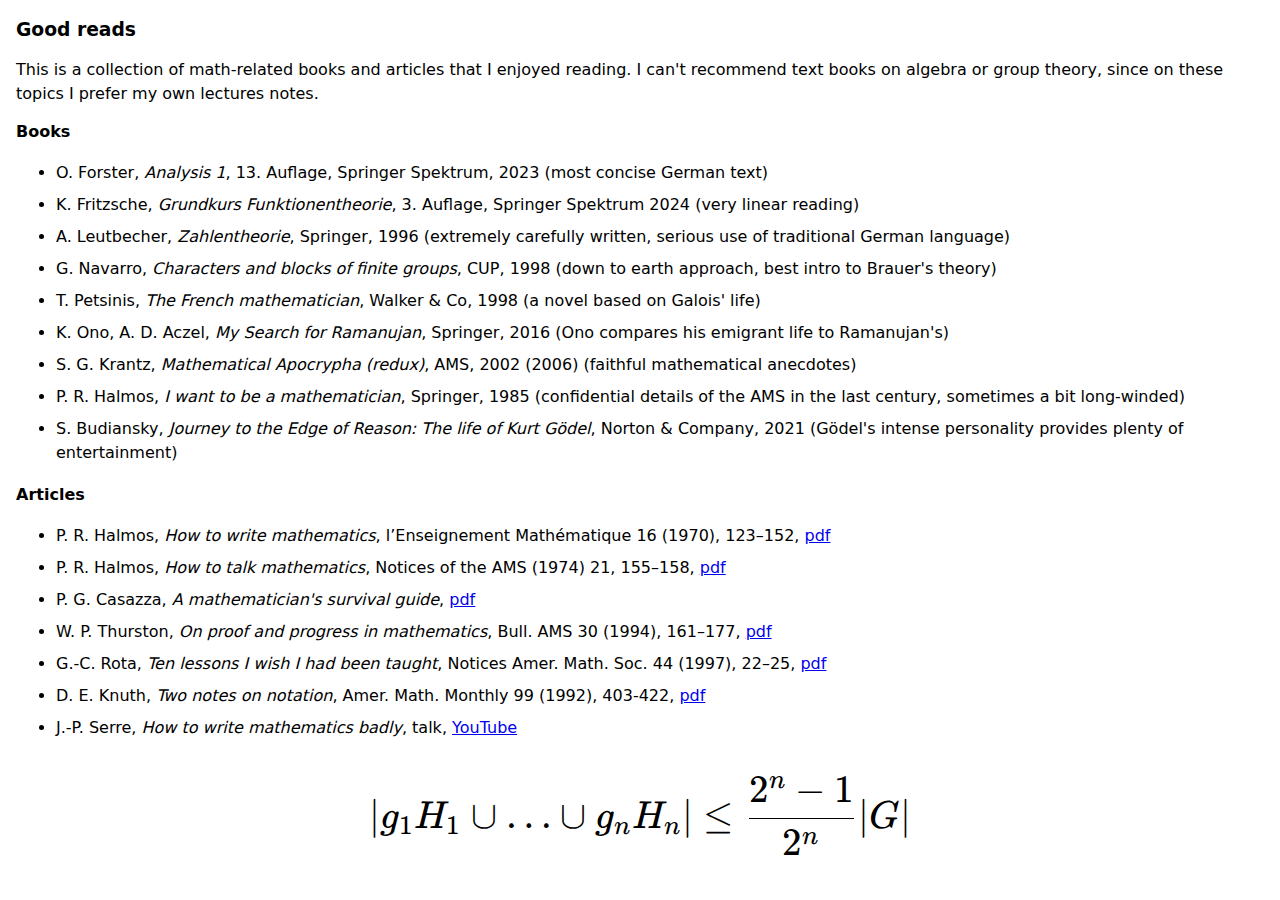
<file: subpages/readings.html>
<!DOCTYPE html>
<html lang="en-us">

<head>
  <meta charset="UTF-8">
  <meta name="viewport" content="width=device-width, initial-scale=1.0">
  <meta http-equiv="Content-Security-Policy" content="default-src 'self'; object-src 'none'; base-uri 'none'; form-action 'none'">
  <title>Readings</title>
  <link rel="stylesheet" href="../style/main.css">
  <link rel="stylesheet" href="../katex/katex.min.css">
  <script defer src="../katex/katex.min.js"></script>
  <script defer src="../katex/auto-render.min.js"></script>
  <script defer src="../scripts/renderKatex.js"></script>
</head>

<body class="subpage">
  <h3>Good reads</h3>
<p>
This is a collection of math-related books and articles that I enjoyed reading. I can't recommend text books on algebra or group theory, since on these topics I prefer my own lectures notes.</p>

<strong>Books</strong>
<ul>
<li>O. Forster, <em>Analysis 1</em>, 13. Auflage, Springer Spektrum, 2023 (most concise German text)</li>
<li>K. Fritzsche, <em>Grundkurs Funktionentheorie</em>, 3. Auflage, Springer Spektrum 2024 (very linear reading)</li>
<li>A. Leutbecher, <em>Zahlentheorie</em>, Springer, 1996 (extremely carefully written, serious use of traditional German language)</li>
<li>G. Navarro, <em>Characters and blocks of finite groups</em>, CUP, 1998 (down to earth approach, best intro to Brauer's theory)</li>
<li>T. Petsinis, <em>The French mathematician</em>, Walker & Co, 1998 (a novel based on Galois' life)</li>
<li>K. Ono, A. D. Aczel, <em>My Search for Ramanujan</em>, Springer, 2016 (Ono compares his emigrant life to Ramanujan's)</li>
<li>S. G. Krantz, <em>Mathematical Apocrypha (redux)</em>, AMS, 2002 (2006) (faithful mathematical anecdotes)</li>
<li>P. R. Halmos, <em>I want to be a mathematician</em>, Springer, 1985 (confidential details of the AMS in the last century, sometimes a bit long-winded)</li>
<li>S. Budiansky, <em>Journey to the Edge of Reason: The life of Kurt Gödel</em>, Norton & Company, 2021 (Gödel's intense personality provides plenty of entertainment)</li>
</ul>

<strong>Articles</strong>
<ul>
<li>P. R. Halmos, <em>How to write mathematics</em>, l’Enseignement Mathématique 16 (1970), 123–152, <a href="https://sites.math.washington.edu/~lind/Resources/Halmos.pdf" target="_blank">pdf</a></li>
<li>P. R. Halmos, <em>How to talk mathematics</em>, Notices of the AMS (1974) 21, 155–158, <a href="https://faculty.washington.edu/heagerty/Courses/b572/public/HalmosHowToTalk.pdf" target="_blank">pdf</a></li>
<li>P. G. Casazza, <em>A mathematician's survival guide</em>, <a href="https://lsa.umich.edu/psych/junz/Publication/Peter%20Casazza.pdf" target="_blank">pdf</a></li>
<li>W. P. Thurston, <em>On proof and progress in mathematics</em>, Bull. AMS 30 (1994), 161–177, <a href="https://www.ams.org/journals/bull/1994-30-02/S0273-0979-1994-00502-6/S0273-0979-1994-00502-6.pdf" target="_blank">pdf</a></li>
<li>G.-C. Rota, <em>Ten lessons I wish I had been taught</em>, Notices Amer. Math. Soc. 44 (1997), 22–25, <a href="https://www.ams.org/notices/199701/comm-rota.pdf" target="_blank">pdf</a></li>
<li>D. E. Knuth, <em>Two notes on notation</em>, Amer. Math. Monthly 99 (1992), 403-422, <a href="https://www.jstor.org/stable/pdf/2325085.pdf" target="_blank">pdf</a></li>
<li>J.-P. Serre, <em>How to write mathematics badly</em>, talk, <a href="https://www.youtube.com/watch?v=ECQyFzzBHlo" target="_blank">YouTube</a></li>
</ul>

<a href="../pdfs/unioncosets.pdf" title="see paper" target="_blank">
  <div class="math">
    \[|g_1H_1\cup\ldots\cup g_nH_n|\le \frac{2^n-1}{2^n}|G|\]
  </div>
</a>
</body>

</html>
</file>
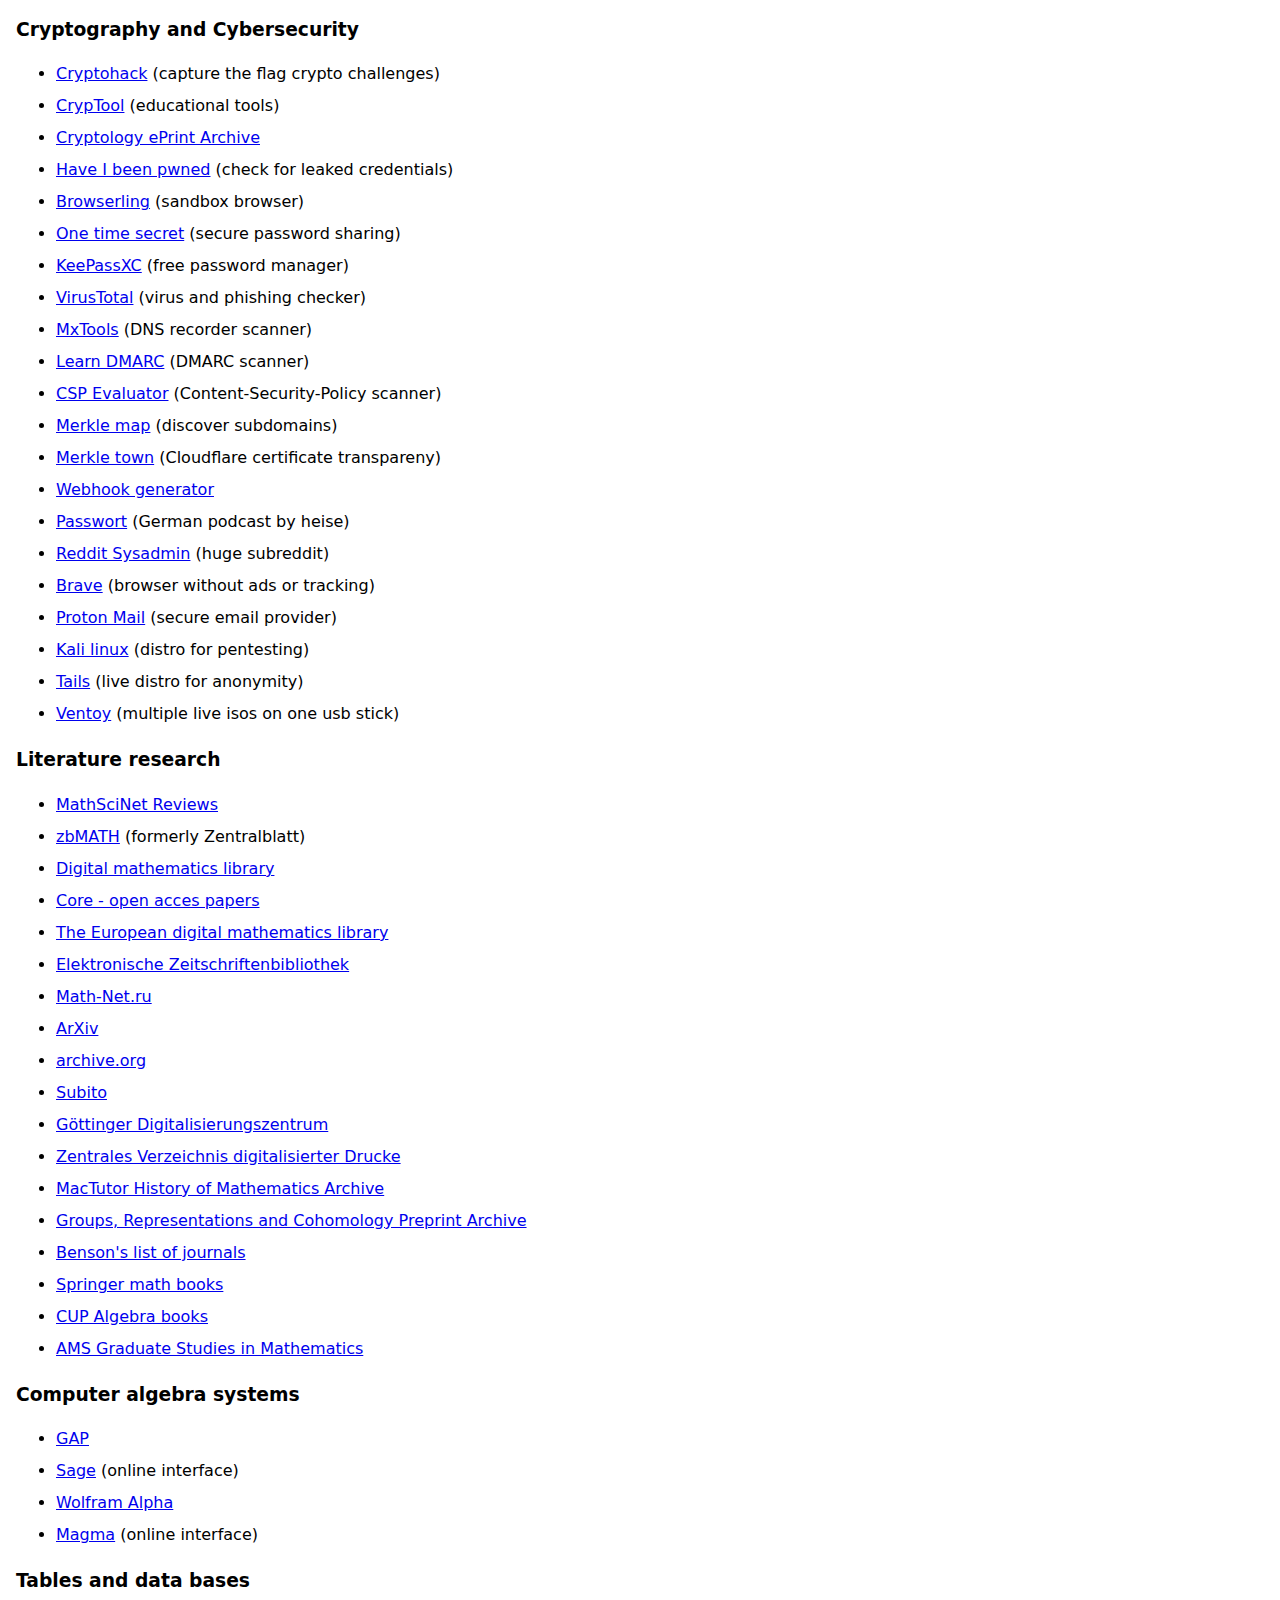
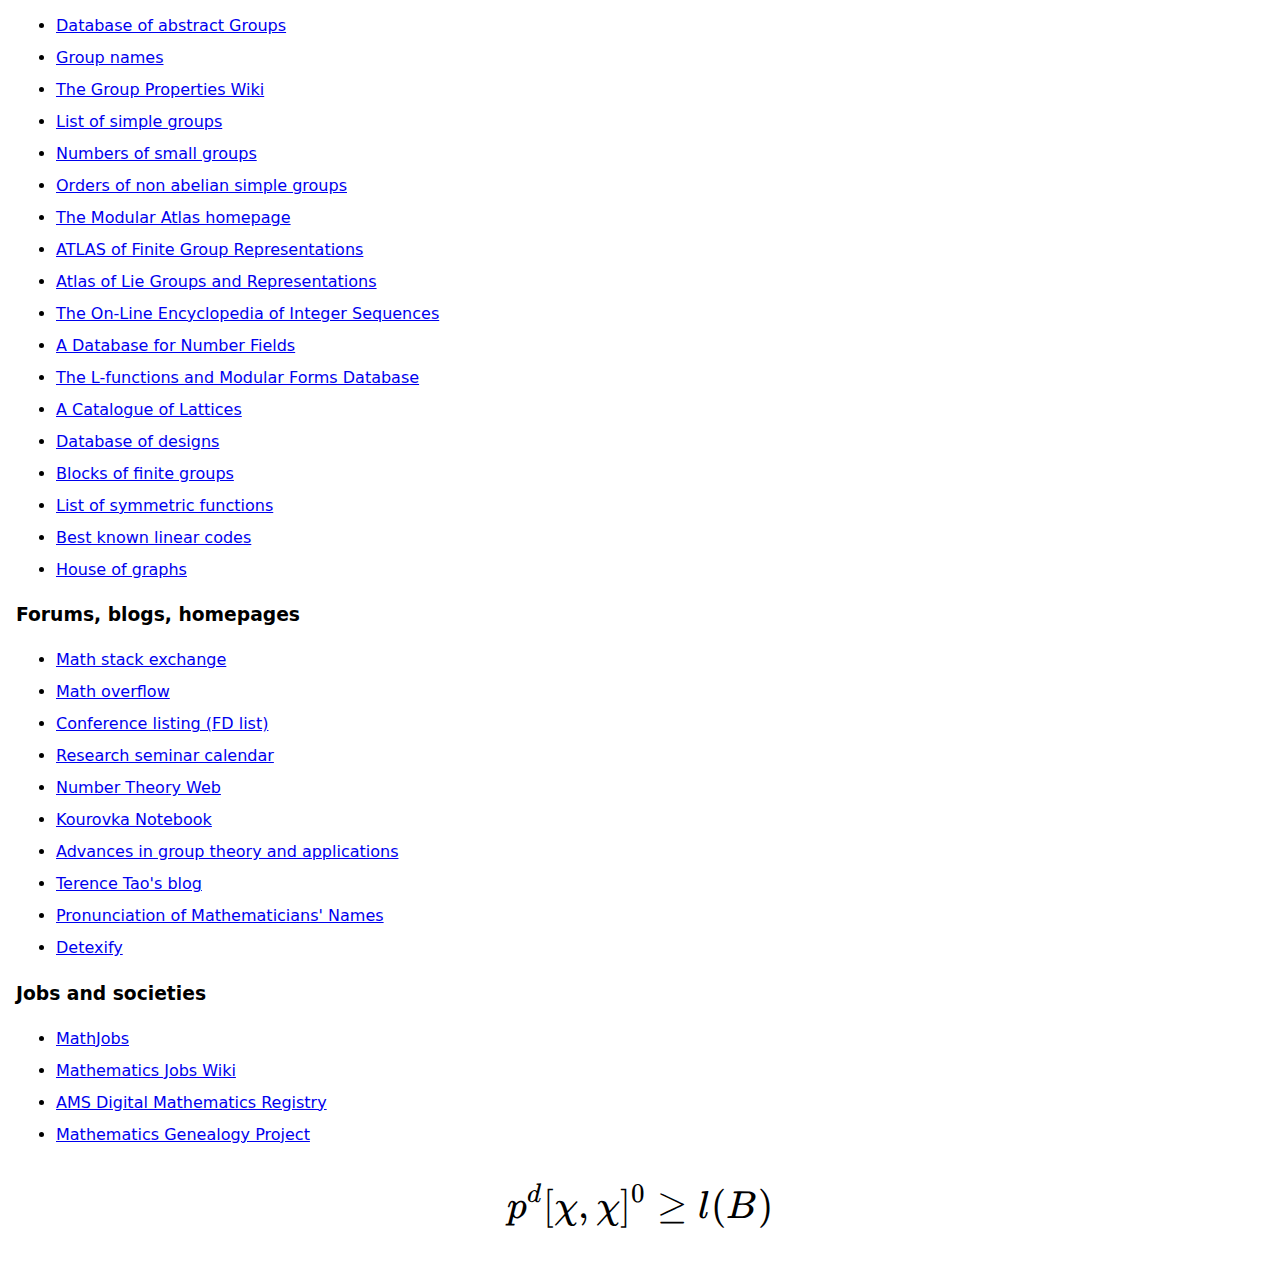
<file: subpages/resources.html>
<!DOCTYPE html>
<html lang="en-us">

<head>
  <meta charset="UTF-8">
  <meta name="viewport" content="width=device-width, initial-scale=1.0">
  <meta http-equiv="Content-Security-Policy" content="default-src 'self'; object-src 'none'; base-uri 'none'; form-action 'none'">
  <title>Useful links</title>
  <link rel="stylesheet" href="../style/main.css">
  <link rel="stylesheet" href="../katex/katex.min.css">
  <script defer src="../katex/katex.min.js"></script>
  <script defer src="../katex/auto-render.min.js"></script>
  <script defer src="../scripts/renderKatex.js"></script>
</head>

<body class="subpage">

<h3>Cryptography and Cybersecurity</h3>
<ul>
  <li>
    <a href="https://cryptohack.org/" target="_blank">Cryptohack</a> (capture the flag crypto challenges)
  </li>

  <li>
    <a href="https://www.cryptool.org/en/cto/" target="_blank">CrypTool</a> (educational tools)
  </li>

  <li>
    <a href="https://eprint.iacr.org/" target="_blank">Cryptology ePrint Archive</a>
  </li>

  <li>
    <a href="https://haveibeenpwned.com/" target="_blank">Have I been pwned</a> (check for leaked credentials)
  </li>

  <li>
    <a href="https://www.browserling.com/" target="_blank">Browserling</a> (sandbox browser)
  </li>
  
  <li>
    <a href="https://onetimesecret.com/en" target="_blank">One time secret</a> (secure password sharing)
  </li>

  <li>
    <a href="https://keepassxc.org/" target="_blank">KeePassXC</a> (free password manager)
  </li>

  <li>
    <a href="https://www.virustotal.com/" target="_blank">VirusTotal</a> (virus and phishing checker)
  </li>

  <li>
    <a href="https://mxtoolbox.com/" target="_blank">MxTools</a> (DNS recorder scanner)
  </li>
  
  <li>
    <a href="https://www.learndmarc.com/" target="_blank">Learn DMARC</a> (DMARC scanner)
  </li>

  <li>
    <a href="https://csp-evaluator.withgoogle.com/" target="_blank">CSP Evaluator</a> (Content-Security-Policy scanner)
  </li>
  
  <li>
    <a href="https://www.merklemap.com/" target="_blank">Merkle map</a> (discover subdomains)
  </li>

  <li>
    <a href="https://ct.cloudflare.com/" target="_blank">Merkle town</a> (Cloudflare certificate transpareny)
  </li>

  <li>
    <a href="https://webhook.site/" target="_blank">Webhook generator</a> 
  </li>

  <li>
    <a href="https://www.heise.de/thema/Passwort_Podcast" target="_blank">Passwort</a> (German podcast by heise)
  </li>

  <li>
    <a href="https://www.reddit.com/r/sysadmin/" target="_blank">Reddit Sysadmin</a> (huge subreddit)
  </li>

  <li>
    <a href="https://brave.com/" taget="_blank">Brave</a> (browser without ads or tracking)
  </li>

  <li>
    <a href="https://proton.me/mail" target="_blank">Proton Mail</a> (secure email provider)
  </li>
  <li>
    <a href="https://www.kali.org/" target="_blank">Kali linux</a> (distro for pentesting)
  </li>

  <li>
    <a href="https://tails.net/" target="_blank">Tails</a> (live distro for anonymity)
  </li>

  <li>
    <a href="https://www.ventoy.net/en/index.html" target="_blank">Ventoy</a> (multiple live isos on one usb stick)
  </li>
  
</ul>

<h3>Literature research</h3>

<ul>
<li><a href="https://mathscinet.ams.org/mathscinet" target="_blank">MathSciNet Reviews</a></li>
<li><a href="https://zbmath.org" target="_blank">zbMATH</a> (formerly Zentralblatt)</li>
<li><a href="https://www.math.uni-bielefeld.de/~rehmann/DML/dml_links.html" target="_blank">Digital mathematics library</a></li>
<li><a href="https://core.ac.uk/" target="_blank">Core - open acces papers</a></li>
<li><a href="https://eudml.org/" target="_blank">The European digital mathematics library</a></li>
<li><a href="https://ezb.ur.de/" target="_blank">Elektronische Zeitschriftenbibliothek</a></li>
<li><a href="https://www.mathnet.ru/index.phtml?&option_lang=eng" target="_blank">Math-Net.ru</a></li>
<li><a href="https://arxiv.org/" target="_blank">ArXiv</a></li>
<li><a href="https://archive.org/" target="_blank">archive.org</a></li>
<li><a href="https://www.subito-doc.de/" target="_blank">Subito</a></li>
<li><a href="https://gdz.sub.uni-goettingen.de/" target="_blank">Göttinger Digitalisierungszentrum</a></li>
<li><a href="https://www.zvdd.de/startseite/" target="_blank">Zentrales Verzeichnis digitalisierter Drucke</a></li>
<li><a href="https://mathshistory.st-andrews.ac.uk/" target="_blank">MacTutor History of Mathematics Archive</a></li>
<li><a href="https://homepages.abdn.ac.uk/d.j.benson/pages/html/archive.html" target="_blank">Groups, Representations and Cohomology Preprint Archive</a></li>
<li><a href="https://homepages.abdn.ac.uk/d.j.benson/pages/html/maths.html" target="_blank">Benson's list of journals</a></li>
<li><a href="https://www.springer.com/de/mathematik" target="_blank">Springer math books</a></li>
<li><a href="https://www.cambridge.org/de/academic/subjects/mathematics/algebra/" target="_blank">CUP Algebra books</a></li>
<li><a href="https://bookstore.ams.org/GSM" target="_blank">AMS Graduate Studies in Mathematics</a></li>
</ul>

<h3>Computer algebra systems</h3>
<ul>
<li><a href="https://www.gap-system.org" target="_blank">GAP</a></li>
<li><a href="https://sagecell.sagemath.org/" target="_blank">Sage</a> (online interface)</li>
<li><a href="https://www.wolframalpha.com/" target="_blank">Wolfram Alpha</a></li>
<li><a href="https://magma.maths.usyd.edu.au/calc/" target="_blank">Magma</a> (online interface)</li>
</ul>

<h3>Tables and data bases</h3>
<ul>
  <li><a href="https://beta.lmfdb.org/Groups/Abstract/" target="_blank">Database of abstract Groups</a></li>
<li><a href="https://people.maths.bris.ac.uk/~matyd/GroupNames/index.html" target="_blank">Group names</a></li>
<li><a href="https://groupprops.subwiki.org/wiki/Main_Page" target="_blank">The Group Properties Wiki</a></li>
<li><a href="https://en.wikipedia.org/wiki/List_of_finite_simple_groups" target="_blank">List of simple groups</a></li>
<li><a href="https://groups.quendi.de/" target="_blank">Numbers of small groups</a></li>
<li><a href="http://www.madore.org/~david/math/simplegroups.html" target="_blank">Orders of non abelian simple groups</a></li>
<li><a href="https://www.math.rwth-aachen.de/~MOC/" target="_blank">The Modular Atlas homepage</a></li>
<li><a href="https://brauer.maths.qmul.ac.uk/Atlas/v3/" target="_blank">ATLAS of Finite Group Representations</a></li>
<li><a href="http://www.liegroups.org/" target="_blank">Atlas of Lie Groups and Representations</a></li>
<li><a href="https://oeis.org/" target="_blank">The On-Line Encyclopedia of Integer Sequences</a></li>
<li><a href="http://galoisdb.math.upb.de/" target="_blank">A Database for Number Fields</a></li>
<li><a href="https://www.lmfdb.org/" target="_blank">The L-functions and Modular Forms Database</a></li>
<li><a href="https://www.math.rwth-aachen.de/~Gabriele.Nebe/LATTICES/" target="_blank">A Catalogue of Lattices</a></li>
<li><a href="https://www.dmgordon.org/cover/" target="_blank">Database of designs</a></li>
<li><a href="https://wiki.manchester.ac.uk/blocks/index.php/Main_Page" target="_blank">Blocks of finite groups</a></li>
<li><a href="https://www.symmetricfunctions.com/" target="_blank">List of symmetric functions</a></li>
<li><a href="https://codetables.de/" target="_blank">Best known linear codes</a></li>
<li><a href="https://houseofgraphs.org/" target="_blank">House of graphs</a></li>
</ul>

<h3>Forums, blogs, homepages</h3>
<ul>
<li><a href="https://math.stackexchange.com/" target="_blank">Math stack exchange</a></li>
<li><a href="https://mathoverflow.net/" target="_blank">Math overflow</a></li>
<li><a href="https://fdlist.math.uni-bielefeld.de/t/welcome-to-fdlist/21" target="_blank">Conference listing (FD list)</a></li>
<li><a href="https://researchseminars.org/" target="_blank">Research seminar calendar</a></li>
<li><a href="http://www.numbertheory.org/" target="_blank">Number Theory Web</a></li>
<li><a href="https://kourovkanotebookorg.wordpress.com/" target="_blank">Kourovka Notebook</a></li>
<li><a href="https://www.advgrouptheory.com/index.php" target="_blank">Advances in group theory and applications</a></li>
<li><a href="https://terrytao.wordpress.com/" target="_blank">Terence Tao's blog</a></li>
<li><a href="https://pronouncemath.blogspot.com/" target="_blank">Pronunciation of Mathematicians' Names</a></li>
<li><a href="https://detexify.kirelabs.org/classify.html" target="_blank">Detexify</a></li>
</ul>

<h3>Jobs and societies</h3>
<ul>
<li><a href="https://www.mathjobs.org/jobs" target="_blank">MathJobs</a></li>
<li><a href="http://notable.math.ucdavis.edu/wiki/Mathematics_Jobs_Wiki" target="_blank">Mathematics Jobs Wiki</a></li>
<li><a href="https://mathscinet.ams.org/dmr/JournalList.html" target="_blank">AMS Digital Mathematics Registry</a></li>
<li><a href="https://genealogy.math.ndsu.nodak.edu/" target="_blank">Mathematics Genealogy Project</a></li>
</ul>

<a href="../talks/valencia.pdf" title="see talk" target="_blank">
  <div class="math">
    \[p^d[\chi,\chi]^0\ge l(B)\]
  </div>
</a>
</body>

</html>
</file>
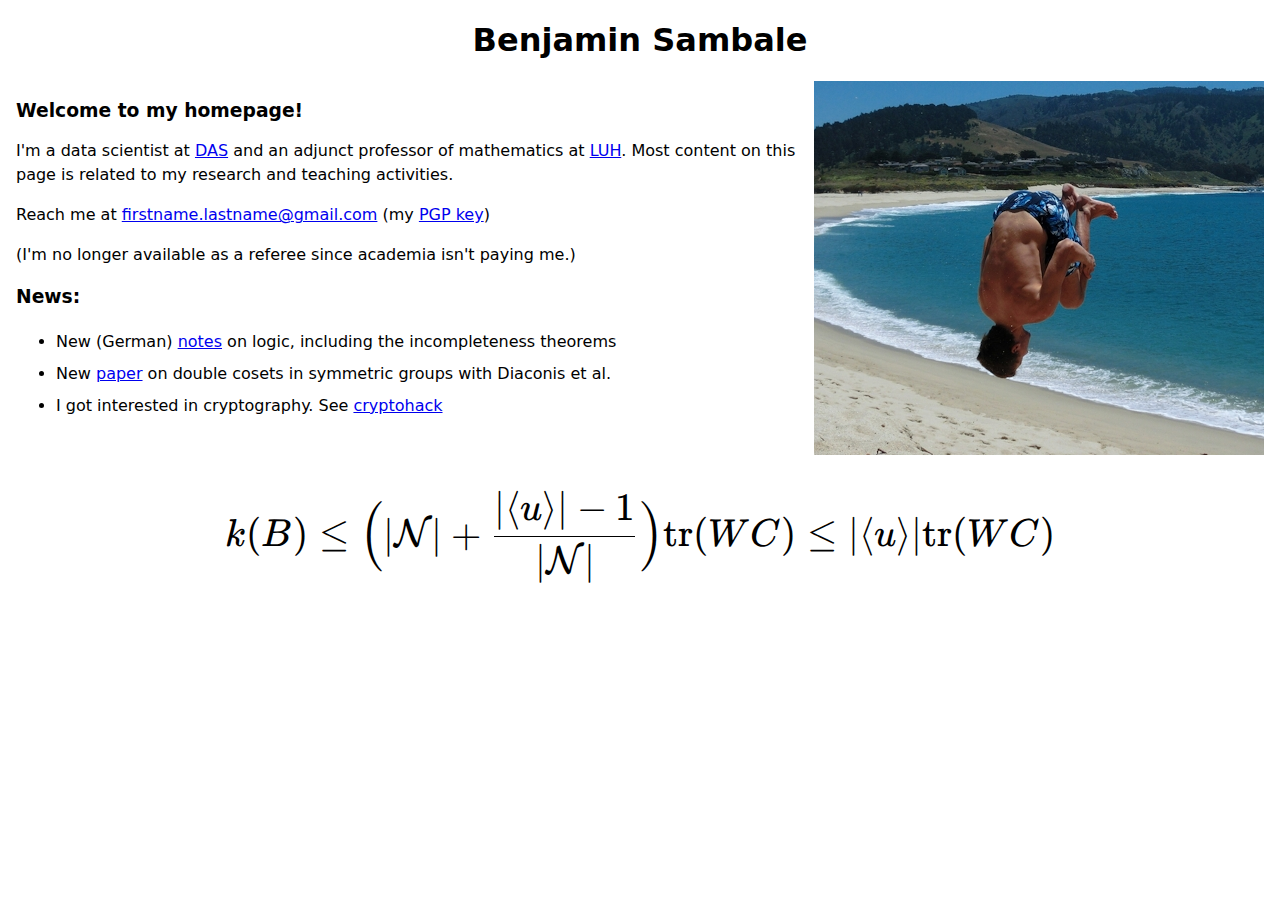
<file: subpages/start.html>
<!DOCTYPE html>
<html lang="en-us">

<head>
  <meta charset="UTF-8">
  <meta name="viewport" content="width=device-width, initial-scale=1.0">
  <meta http-equiv="Content-Security-Policy" content="default-src 'self'; object-src 'none'; base-uri 'none'; form-action 'none';">
  <title>Start</title>
  <link rel="stylesheet" href="../style/main.css">
  <link rel="stylesheet" href="../katex/katex.min.css">
  <script defer src="../katex/katex.min.js"></script>
  <script defer src="../katex/auto-render.min.js"></script>
  <script defer src="../scripts/renderKatex.js"></script>
</head>

<body class="subpage">
  <h1>Benjamin Sambale</h1>
  <div class="startPage">
    <div>
      <h3>Welcome to my homepage!</h3>
      <p>
        I'm a data scientist at <a href="https://www.data-assessment.com" target="_blank">DAS</a> and an adjunct professor of mathematics at <a href="https://www.iazd.uni-hannover.de/" target="_blank">LUH</a>.
        Most content on this page is related to my research and teaching activities.
      </p>
      <p>Reach me at <a href="mailto:firstname.lastname@gmail.com">firstname.lastname@gmail.com</a> (my <a
          href="../sambale-pgp.asc" target="_blank">PGP key</a>)</p>
      <p>(I'm no longer available as a referee since academia isn't paying me.)</p>

      <h3>News:</h3>
      <ul>
        <li>New (German) <a href=" ../teach/logikMengen.pdf" target="_blank">notes</a> on logic, including the
          incompleteness theorems
        </li>
        <li>New <a href="../pdfs/DGGLNSS.pdf" target="_blank">paper</a> on double cosets in symmetric groups with
          Diaconis et al. </li>
        <li>I got interested in cryptography. See <a href="https://cryptohack.org/user/brauersuzuki/"
            target="_blank">cryptohack</a>
        </li>
      </ul>
    </div>

    <div>
      <img src="../img/backflip.jpg" alt="backflip at Carmel river beach" width="450" height="374">
    </div>
  </div>
  <a href="../pdfs/bounding.pdf" target="_blank" title="see paper">
    <div class="math">
    \[ k(B)\le \Bigl(|\mathcal{N}|+\frac{|\langle u\rangle|-1}{|\mathcal{N}|}\Bigr)\textrm{tr}(WC)\le|\langle
    u\rangle|\textrm{tr}(WC)\]
  </div>
</a>
  
</body>

</html>
</file>
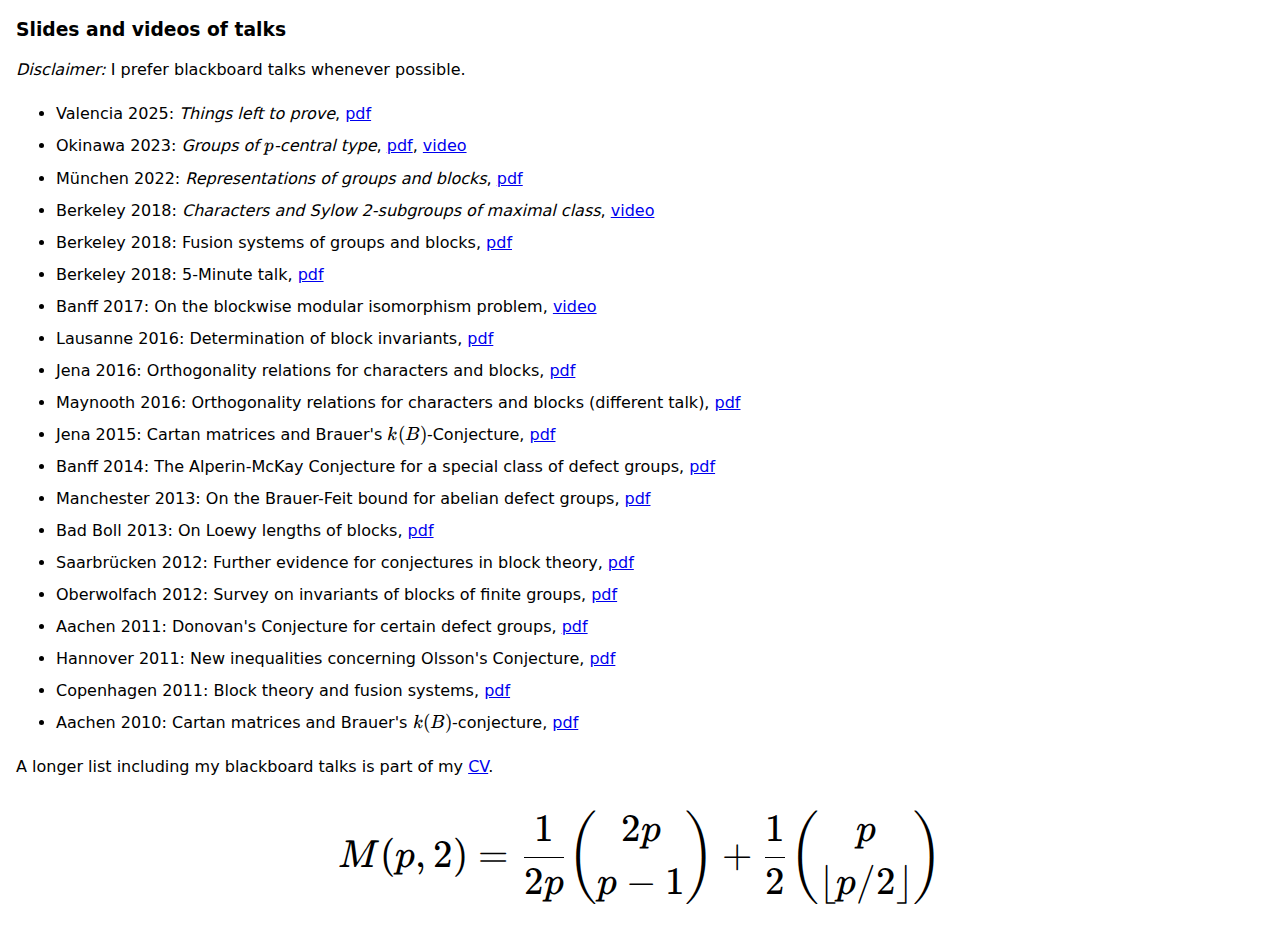
<file: subpages/talks.html>
<!DOCTYPE html>
<html lang="en-us">

<head>
  <meta charset="UTF-8">
  <meta name="viewport" content="width=device-width, initial-scale=1.0">
  <meta http-equiv="Content-Security-Policy" content="default-src 'self'; object-src 'none'; base-uri 'none'; form-action 'none'">
  <title>Talks</title>
  <link rel="stylesheet" href="../style/main.css">
  <link rel="stylesheet" href="../katex/katex.min.css">
  <script defer src="../katex/katex.min.js"></script>
  <script defer src="../katex/auto-render.min.js"></script>
  <script defer src="../scripts/renderKatex.js"></script>
</head>

<body class="subpage">

<h3>Slides and videos of talks</h3>

 <p><em>Disclaimer:</em> I prefer blackboard talks whenever possible. </p> 

<ul>
  <li>Valencia 2025: <em>Things left to prove</em>, 
    <a href="../talks/valencia.pdf" target="_blank">pdf</a>
  </li>

  <li>Okinawa 2023: <em>Groups of \(p\)-central type</em>, 
    <a href="../talks/okinawa.pdf" target="_blank">pdf</a>, 
    <a href="https://vimeo.com/873237547" target="_blank">video</a>
  </li>

  <li>München 2022: <em>Representations of groups and blocks</em>, 
    <a href="../talks/munich.pdf" target="_blank">pdf</a>
  </li>

  <li>Berkeley 2018: <em>Characters and Sylow 2-subgroups of maximal class</em>, 
    <a href="https://vimeo.com/912998926/463d6c577e" target="_blank">video</a>
  </li>

  <li>Berkeley 2018: Fusion systems of groups and blocks, 
    <a href="../talks/fusiontalk.pdf" target="_blank">pdf</a>
  </li>

  <li>Berkeley 2018: 5-Minute talk, <a href="../talks/5min.pdf" target="_blank">pdf</a>
  </li>

  <li>Banff 2017: On the blockwise modular isomorphism problem, 
    <a href="https://videos.birs.ca/2017/17w5003/201710190900-Sambale.mp4" target="_blank">video</a>
  </li>

  <li>Lausanne 2016: Determination of block invariants, 
    <a href="../talks/CIBlecture.pdf" target="_blank">pdf</a>
  </li>

  <li>Jena 2016: Orthogonality relations for characters and blocks, 
    <a href="../talks/jena2016.pdf" target="_blank">pdf</a>
  </li>

  <li>Maynooth 2016: Orthogonality relations for characters and blocks (different talk), 
    <a href="../talks/maynooth.pdf" target="_blank">pdf</a>
  </li>

  <li>Jena 2015: Cartan matrices and Brauer's \(k(B)\)-Conjecture, 
    <a href="../talks/jena.pdf" target="_blank">pdf</a>
  </li>

  <li>Banff 2014: The Alperin-McKay Conjecture for a special class of defect groups, 
    <a href="../talks/banff.pdf" target="_blank">pdf</a>
  </li>

  <li>Manchester 2013: On the Brauer-Feit bound for abelian defect groups, 
    <a href="../talks/manchester.pdf" target="_blank">pdf</a>
  </li>

  <li>Bad Boll 2013: On Loewy lengths of blocks, 
    <a href="../talks/badboll.pdf" target="_blank">pdf</a>
  </li>

  <li>Saarbrücken 2012: Further evidence for conjectures in block theory, 
    <a href="../talks/saarbruecken.pdf" target="_blank">pdf</a>
  </li>

  <li>Oberwolfach 2012: Survey on invariants of blocks of finite groups, 
    <a href="../talks/oberwolfach.pdf" target="_blank">pdf</a>
  </li>

  <li>Aachen 2011: Donovan's Conjecture for certain defect groups, 
    <a href="../talks/aachen2011.pdf" target="_blank">pdf</a>
  </li>

  <li>Hannover 2011: New inequalities concerning Olsson's Conjecture, <a href="../talks/hannover.pdf" target="_blank">pdf</a>
  </li>

  <li>Copenhagen 2011: Block theory and fusion systems, 
    <a href="../talks/kopenhagen.pdf" target="_blank">pdf</a>
  </li>

  <li>Aachen 2010: Cartan matrices and Brauer's \(k(B)\)-conjecture, 
    <a href="../talks/aachen2010.pdf" target="_blank">pdf</a>
  </li>
</ul>

<p>A longer list including my blackboard talks is part of my <a href="../vita/cv.pdf">CV</a>.</p>

<a href="../pdfs/moritaSn.pdf" title="see paper" target="_blank">
  <div class="math">
    \[M(p,2)=\frac{1}{2p}\binom{2p}{p-1}+\frac{1}{2}\binom{p}{\lfloor p/2\rfloor}\]
  </div>
</a>
</body>

</html>
</file>
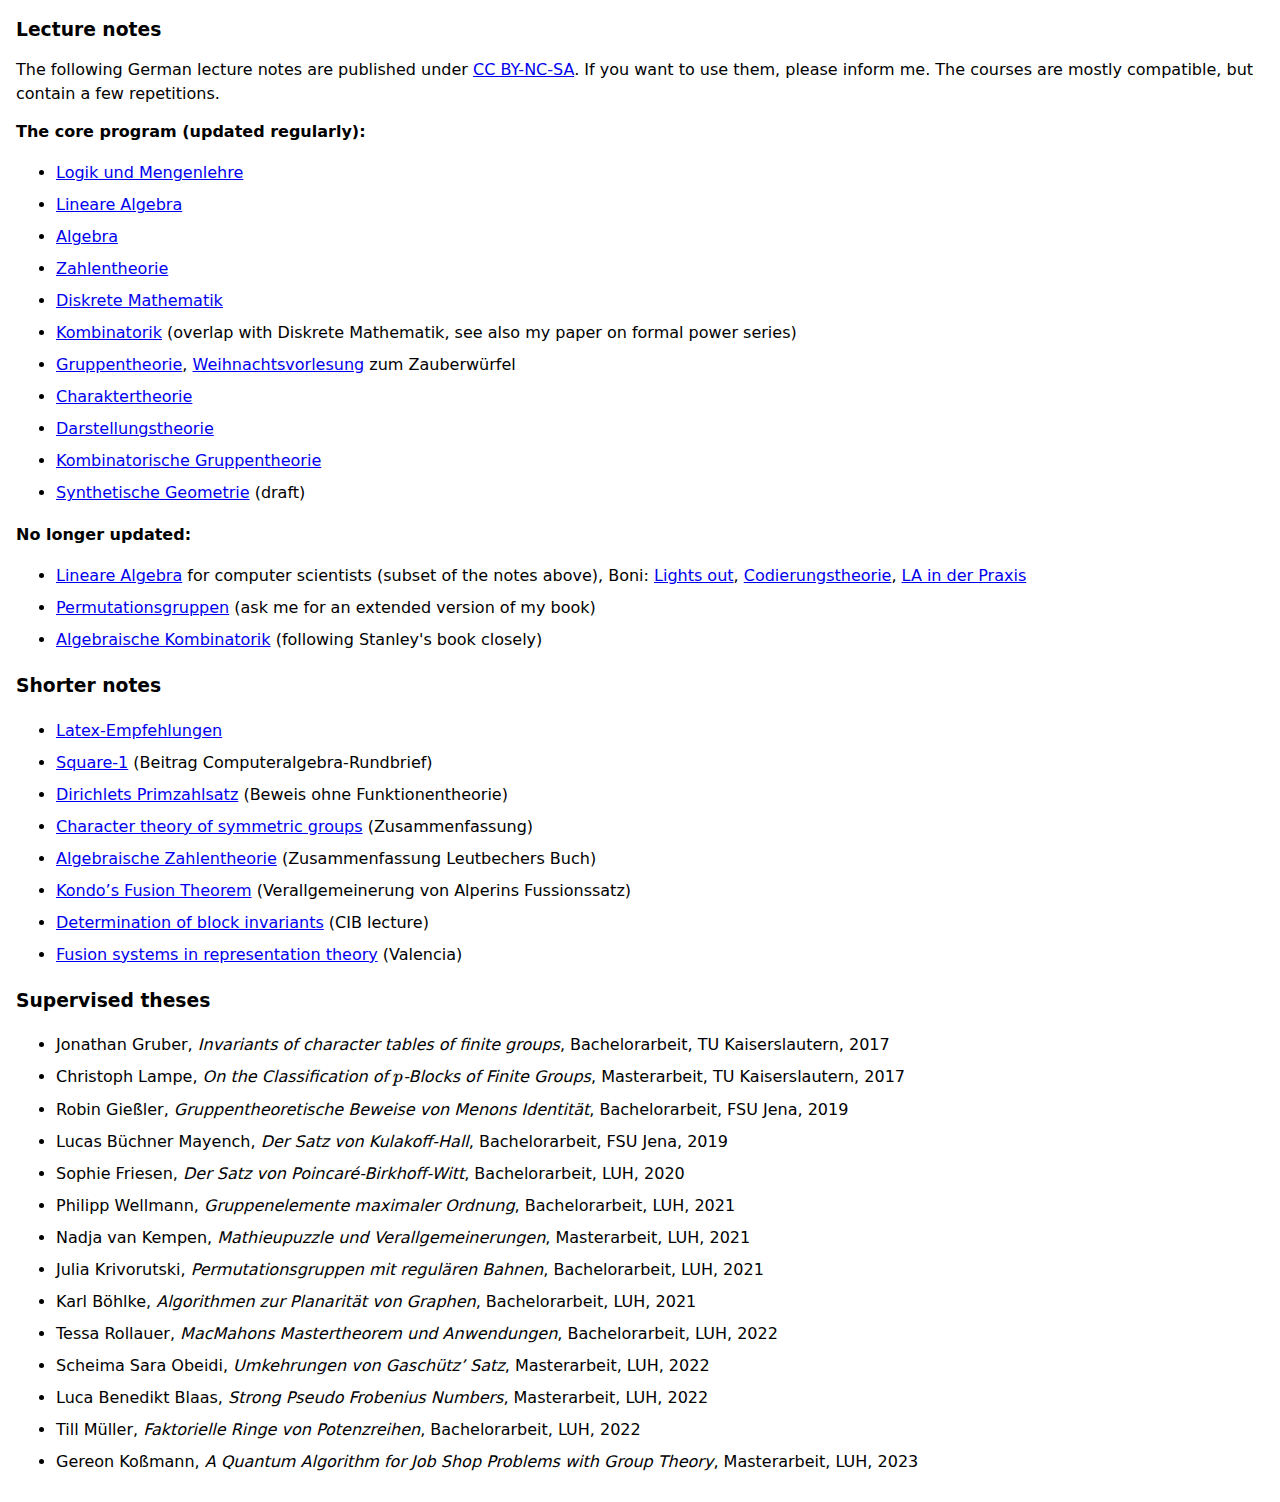
<file: subpages/teach.html>
<!DOCTYPE html>
<html lang="en-us">

<head>
  <meta charset="UTF-8">
  <meta name="viewport" content="width=device-width, initial-scale=1.0">
  <meta http-equiv="Content-Security-Policy" content="default-src 'self'; object-src 'none'; base-uri 'none'; form-action 'none'">
  <title>Teaching</title>
  <link rel="stylesheet" href="../style/main.css">
  <link rel="stylesheet" href="../katex/katex.min.css">
  <script defer src="../katex/katex.min.js"></script>
  <script defer src="../katex/auto-render.min.js"></script>
  <script defer src="../scripts/renderKatex.js"></script>
</head>

<body class="subpage">
  <h3>Lecture notes</h3>
  <p>The following German lecture notes are published under <a href="https://creativecommons.org/licenses/by-nc-sa/4.0/" target="_blank">CC BY-NC-SA</a>. If you want to use them, please inform me. The courses are mostly compatible, but contain a few repetitions. </p>

<strong>The core program (updated regularly):</strong>
<ul>
  <li>
    <a href="../teach/logikMengen.pdf" target="_blank">Logik und Mengenlehre</a>
  </li>
  <li>
    <a href="../teach/LinAlg.pdf" target="_blank">Lineare Algebra</a>
  </li>
  <li>
    <a href="../teach/algebra.pdf" target="_blank">Algebra</a>
  </li>
  <li>
    <a href="../teach/zt.pdf" target="_blank">Zahlentheorie</a>
  </li>
  <li>
    <a href="../teach/DM.pdf" target="_blank">Diskrete Mathematik</a>
  </li>
  <li>
    <a href="../teach/kombi.pdf" target="_blank">Kombinatorik</a> (overlap with Diskrete Mathematik, see also my paper on formal power series)
  </li>
  <li>
    <a href="../teach/gt.pdf" target="_blank">Gruppentheorie</a>, <a href="../teach/rubik.pdf" target="_blank">Weihnachtsvorlesung</a> zum Zauberwürfel
  </li>
  <li>
    <a href="../teach/ct.pdf" target="_blank">Charaktertheorie</a>
  </li>
  <li>
    <a href="../teach/dt.pdf" target="_blank">Darstellungstheorie</a>
  </li>
  <li>
    <a href="../teach/cgt.pdf" target="_blank">Kombinatorische Gruppentheorie</a>
  </li>
  <li>
    <a href="../teach/syngeo.pdf" target="_blank">Synthetische Geometrie</a> (draft)
  </li> 
</ul>

<strong>No longer updated:</strong>
<ul>
  <li>
    <a href="../teach/LAAB.pdf" target="_blank">Lineare Algebra</a> for computer scientists (subset of the notes above), Boni: <a href="../teach/lightsout.pdf" target="_blank">Lights out</a>, <a href="../teach/code.pdf" target="_blank">Codierungstheorie</a>, <a href="../teach/reallife.pdf" target="_blank">LA in der Praxis</a>
  </li>

  <li>
    <a href="../teach/Permutationsgruppen.pdf" target="_blank">Permutationsgruppen</a> (ask me for an extended version of my book)
  </li>

  <li>
    <a href="../teach/AlgKomb.pdf" target="_blank">Algebraische Kombinatorik</a> (following Stanley's book closely)
  </li>
</ul>
<h3>Shorter notes</h3>
<ul>
  <li>
    <a href="../teach/latex.pdf" target="_blank">Latex-Empfehlungen</a>
  </li>

  <li>
    <a href="../teach/square1.pdf" target="_blank">Square-1</a> (Beitrag Computeralgebra-Rundbrief)
  </li>

  <li>
    <a href="../teach/dirichlet.pdf" target="_blank">Dirichlets Primzahlsatz</a> (Beweis ohne Funktionentheorie)
  </li>

  <li>
    <a href="../teach/sym.pdf" target="_blank">Character theory of symmetric groups</a> (Zusammenfassung)
  </li>

  <li>
    <a href="../teach/algnumber.pdf" target="_blank">Algebraische Zahlentheorie</a> (Zusammenfassung Leutbechers Buch)
  </li>

  <li>
    <a href="../teach/fusionthm.pdf" target="_blank">Kondo’s Fusion Theorem</a> (Verallgemeinerung von Alperins Fussionssatz)
  </li>

  <li>
    <a href="../teach/CIBlecture.pdf" target="_blank">Determination of block invariants</a> (CIB lecture)
  </li>
  <li>
    <a href="../teach/fusionValencia.pdf" target="_blank">Fusion systems in representation theory</a> (Valencia)
  </li>
</ul>

<h3>Supervised theses</h3>
<ul>
  <li>Jonathan Gruber, <em>Invariants of character tables of finite groups</em>, Bachelorarbeit, TU Kaiserslautern, 2017</li>
  <li>Christoph Lampe, <em>On the Classification of \(p\)-Blocks of Finite Groups</em>, Masterarbeit, TU Kaiserslautern, 2017</li>
  <li>Robin Gießler, <em>Gruppentheoretische Beweise von Menons Identität</em>, Bachelorarbeit, FSU Jena, 2019</li>
  <li>Lucas Büchner Mayench, <em>Der Satz von Kulakoff-Hall</em>, Bachelorarbeit, FSU Jena, 2019</li>
  <li>Sophie Friesen, <em>Der Satz von Poincaré-Birkhoff-Witt</em>, Bachelorarbeit, LUH, 2020</li>
  <li>Philipp Wellmann, <em>Gruppenelemente maximaler Ordnung</em>, Bachelorarbeit, LUH, 2021</li>
  <li>Nadja van Kempen, <em>Mathieupuzzle und Verallgemeinerungen</em>, Masterarbeit, LUH, 2021</li>
  <li>Julia Krivorutski, <em>Permutationsgruppen mit regulären Bahnen</em>, Bachelorarbeit, LUH, 2021</li>
  <li>Karl Böhlke, <em>Algorithmen zur Planarität von Graphen</em>, Bachelorarbeit, LUH, 2021</li>
  <li>Tessa Rollauer, <em>MacMahons Mastertheorem und Anwendungen</em>, Bachelorarbeit, LUH, 2022</li>
  <li>Scheima Sara Obeidi, <em>Umkehrungen von Gaschütz’ Satz</em>, Masterarbeit, LUH, 2022</li>
  <li>Luca Benedikt Blaas, <em>Strong Pseudo Frobenius Numbers</em>, Masterarbeit, LUH, 2022</li>
  <li>Till Müller, <em>Faktorielle Ringe von Potenzreihen</em>, Bachelorarbeit, LUH, 2022</li>
  <li>Gereon Koßmann, <em>A Quantum Algorithm for Job Shop Problems with Group Theory</em>, Masterarbeit, LUH, 2023</li>
</ul>
</body>

</html>
</file>
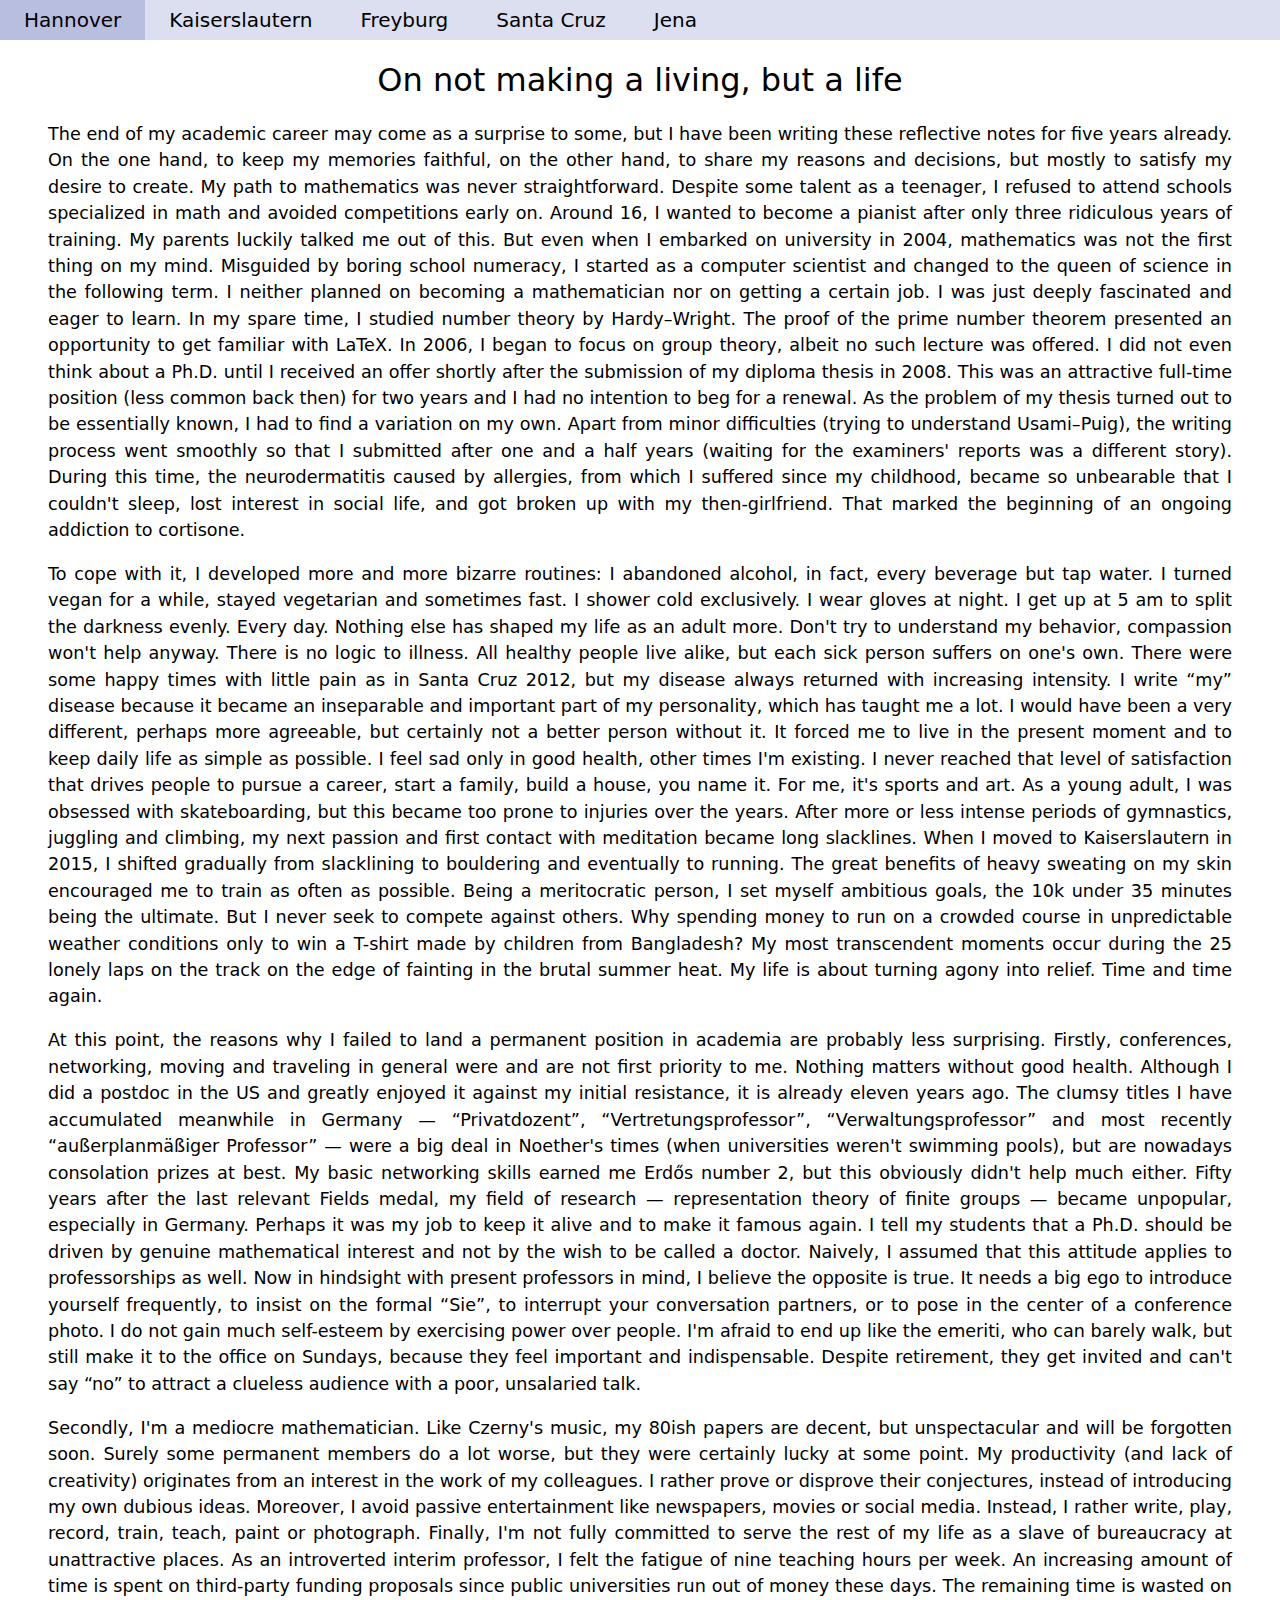
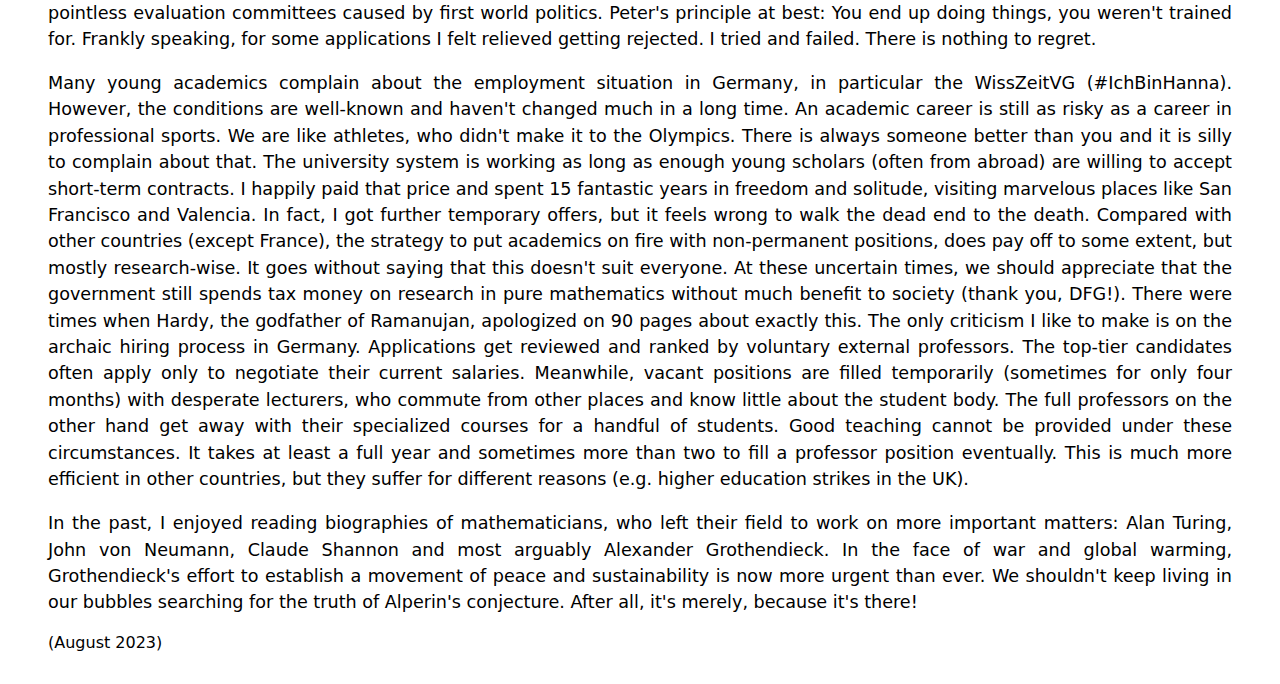
<file: subpages/writings.html>
<!DOCTYPE html>
<html lang="en-us">

<head>
  <meta charset="UTF-8">
  <meta name="viewport" content="width=device-width, initial-scale=1.0">
  <meta http-equiv="Content-Security-Policy" content="default-src 'self'; object-src 'none'; base-uri 'none'; form-action 'none'">
  <title>Creative writings</title>
  <link rel="stylesheet" href="../style/main.css">
  <script defer src="../scripts/writings.js"></script>
</head>

<body class="subpage">
  <div class="topnav">
    <a id="hannover" href="#" class="active">Hannover</a>
    <a id="kaiserslautern" href="#">Kaiserslautern</a>
    <a id="freyburg" href="#">Freyburg</a>
    <a id="santaCruz" href="#">Santa Cruz</a>
    <a id="jena" href="#">Jena</a>
  </div>

<article id="hannover-sec">
<h1>On not making a living, but a life</h1>
<p>
  The end of my academic career may come as a surprise to some, but I have been writing these reflective notes for five years already. On the one hand, to keep my memories faithful, on the other hand, to share my reasons and decisions, but mostly to satisfy my desire to create. My path to mathematics was never straightforward. Despite some talent as a teenager, I refused to attend schools specialized in math and avoided competitions early on. Around 16, I wanted to become a pianist after only three ridiculous years of training. My parents luckily talked me out of this. But even when I embarked on university in 2004, mathematics was not the first thing on my mind. Misguided by boring school numeracy, I started as a computer scientist and changed to the queen of science in the following term. I neither planned on becoming a mathematician nor on getting a certain job. I was just deeply fascinated and eager to learn. In my spare time, I studied number theory by Hardy–Wright. The proof of the prime number theorem presented an opportunity to get familiar with LaTeX. In 2006, I began to focus on group theory, albeit no such lecture was offered. I did not even think about a Ph.D. until I received an offer shortly after the submission of my diploma thesis in 2008. This was an attractive full-time position (less common back then) for two years and I had no intention to beg for a renewal. As the problem of my thesis turned out to be essentially known, I had to find a variation on my own. Apart from minor difficulties (trying to understand Usami–Puig), the writing process went smoothly so that I submitted after one and a half years (waiting for the examiners' reports was a different story). During this time, the neurodermatitis caused by allergies, from which I suffered since my childhood, became so unbearable that I couldn't sleep, lost interest in social life, and got broken up with my then-girlfriend. That marked the beginning of an ongoing addiction to cortisone.
</p>

<p>
  To cope with it, I developed more and more bizarre routines: I abandoned alcohol, in fact, every beverage but tap water. I turned vegan for a while, stayed vegetarian and sometimes fast. I shower cold exclusively. I wear gloves at night. I get up at 5 am to split the darkness evenly. Every day. Nothing else has shaped my life as an adult more. Don't try to understand my behavior, compassion won't help anyway. There is no logic to illness. All healthy people live alike, but each sick person suffers on one's own. There were some happy times with little pain as in Santa Cruz 2012, but my disease always returned with increasing intensity. I write “my” disease because it became an inseparable and important part of my personality, which has taught me a lot. I would have been a very different, perhaps more agreeable, but certainly not a better person without it. It forced me to live in the present moment and to keep daily life as simple as possible. I feel sad only in good health, other times I'm existing. I never reached that level of satisfaction that drives people to pursue a career, start a family, build a house, you name it. For me, it's sports and art. As a young adult, I was obsessed with skateboarding, but this became too prone to injuries over the years. After more or less intense periods of gymnastics, juggling and climbing, my next passion and first contact with meditation became long slacklines. When I moved to Kaiserslautern in 2015, I shifted gradually from slacklining to bouldering and eventually to running. The great benefits of heavy sweating on my skin encouraged me to train as often as possible. Being a meritocratic person, I set myself ambitious goals, the 10k under 35 minutes being the ultimate. But I never seek to compete against others. Why spending money to run on a crowded course in unpredictable weather conditions only to win a T-shirt made by children from Bangladesh? My most transcendent moments occur during the 25 lonely laps on the track on the edge of fainting in the brutal summer heat. My life is about turning agony into relief. Time and time again.
  </p>
<p>
  At this point, the reasons why I failed to land a permanent position in academia are probably less surprising. Firstly, conferences, networking, moving and traveling in general were and are not first priority to me. Nothing matters without good health. Although I did a postdoc in the US and greatly enjoyed it against my initial resistance, it is already eleven years ago. The clumsy titles I have accumulated meanwhile in Germany — “Privatdozent”, “Vertretungsprofessor”, “Verwaltungsprofessor” and most recently “außerplanmäßiger Professor” — were a big deal in Noether's times (when universities weren't swimming pools), but are nowadays consolation prizes at best. My basic networking skills earned me Erdős number 2, but this obviously didn't help much either. Fifty years after the last relevant Fields medal, my field of research — representation theory of finite groups — became unpopular, especially in Germany. Perhaps it was my job to keep it alive and to make it famous again. I tell my students that a Ph.D. should be driven by genuine mathematical interest and not by the wish to be called a doctor. Naively, I assumed that this attitude applies to professorships as well. Now in hindsight with present professors in mind, I believe the opposite is true. It needs a big ego to introduce yourself frequently, to insist on the formal “Sie”, to interrupt your conversation partners, or to pose in the center of a conference photo.  I do not gain much self-esteem by exercising power over people. I'm afraid to end up like the emeriti, who can barely walk, but still make it to the office on Sundays, because they feel important and indispensable. Despite retirement, they get invited and can't say “no” to attract a clueless audience with a poor, unsalaried talk.
</p>

<p>
  Secondly, I'm a mediocre mathematician. Like Czerny's music, my 80ish papers are decent, but unspectacular and will be forgotten soon. Surely some permanent members do a lot worse, but they were certainly lucky at some point. My productivity (and lack of creativity) originates from an interest in the work of my colleagues. I rather prove or disprove their conjectures, instead of introducing my own dubious ideas. Moreover, I avoid passive entertainment like newspapers, movies or social media. Instead, I rather write, play, record, train, teach, paint or photograph. Finally, I'm not fully committed to serve the rest of my life as a slave of bureaucracy at unattractive places. As an introverted interim professor, I felt the fatigue of nine teaching hours per week. An increasing amount of time is spent on third-party funding proposals since public universities run out of money these days. The remaining time is wasted on pointless evaluation committees caused by first world politics. Peter's principle at best: You end up doing things, you weren't trained for. Frankly speaking, for some applications I felt relieved getting rejected. I tried and failed. There is nothing to regret.   
</p>

<p>
  Many young academics complain about the employment situation in Germany, in particular the WissZeitVG (#IchBinHanna). However, the conditions are well-known and haven't changed much in a long time. An academic career is still as risky as a career in professional sports. We are like athletes, who didn't make it to the Olympics. There is always someone better than you and it is silly to complain about that. The university system is working as long as enough young scholars (often from abroad) are willing to accept short-term contracts. I happily paid that price and spent 15 fantastic years in freedom and solitude, visiting marvelous places like San Francisco and Valencia. In fact, I got further temporary offers, but it feels wrong to walk the dead end to the death. Compared with other countries (except France), the strategy to put academics on fire with non-permanent positions, does pay off to some extent, but mostly research-wise. It goes without saying that this doesn't suit everyone. At these uncertain times, we should appreciate that the government still spends tax money on research in pure mathematics without much benefit to society (thank you, DFG!). There were times when Hardy, the godfather of Ramanujan, apologized on 90 pages about exactly this. The only criticism I like to make is on the archaic hiring process in Germany. Applications get reviewed and ranked by voluntary external professors. The top-tier candidates often apply only to negotiate their current salaries. Meanwhile, vacant positions are filled temporarily (sometimes for only four months) with desperate lecturers, who commute from other places and know little about the student body. The full professors on the other hand get away with their specialized courses for a handful of students. Good teaching cannot be provided under these circumstances. It takes at least a full year and sometimes more than two to fill a professor position eventually. This is much more efficient in other countries, but they suffer for different reasons (e.g. higher education strikes in the UK). 
</p>

<p>
  In the past, I enjoyed reading biographies of mathematicians, who left their field to work on more important matters: Alan Turing, John von Neumann, Claude Shannon and most arguably Alexander Grothendieck. In the face of war and global warming, Grothendieck's effort to establish a movement of peace and sustainability is now more urgent than ever. We shouldn't keep living in our bubbles searching for the truth of Alperin's conjecture. After all, it's merely, because it's there!
</p>

(August 2023)
</article>

<article id="kaiserslautern-sec">
<h1>Kaiserslautern. Ein Bedarfshalt</h1>
<p>
  Der spitze Schatten im letzten Drittel der Bahn muss von einem Nadelbaum geworfen werden. Kurz einatmen, langsam ausatmen. Die Bedeutung dieser mechanischen Anweisung hat sich zum Glück gewandelt. Als leidendes Kind in Weimar zu oft gehört. Jetzt nur noch ein Takt und später eine Medizin. Es muss lang her sein, als das Becken leer war, denn damals besaß ich noch so etwas wie einen besten Freund und wir liefen über ein nahe gelegenes Feld, auf das der Herbst einen Sandteufel gezaubert hatte. Mehr Gedankentiefe lässt sich nicht aufbringen, ohne aus dem Rhythmus zu kommen. Ich kann nur abwarten, ehe ich sicher weiß, ob ich die Frau mit den kurzen Haaren und breitem Lächeln wirklich kenne. Die Szene kommt mir jetzt schon wie Scrooge und Goldie vor. Insbesondere, weil ich seit letztem Winter überwiegend in Isolation lebe. Meine Krankheit hatte mich an einem November-Wochenende auf Dienstreise eingeholt. Prioritäten haben sich verschoben. Aber ich habe mich mit dem einzeiligen Wunschzettel erstaunlich arrangiert. Als Ypsiloner darf, nein, muss man sich auch noch mit 30 verändern. Das Verständnis von Introversion hat mich zuletzt am meisten geprägt. Es gibt weniger zu sagen, weil man endlich sicher ist, dass die Zeit alle Emotionen bügelt. Irgendwann schwinden auch die letzten Baustellen verunglückter Liebe. Jede tiefsinnige Konversation löst sich auf, sobald Rechthaben wollen einen nichts mehr bedeutet. Jeder Kuss reiht sich ein. Glück ist Scheinglück und Scheinglück ist Glück. Einatmen, Brille absetzen. Goldie schwimmt.
</p>

<p>
  Flashbacks dieser Art mogeln sich ab und an in die Meditation. Der Sommer ist jetzt so fern, dass ich gar nicht mehr weiß, wie sich barfuß anfühlt. Das achtsame Atmen hat mich inzwischen geheilt und es wurde Zeit das Paradies gegen eine halbe Keksrolle einzutauschen. Ein künstlicher Mangel wie Veganismus, der hilfreich ist, wenn man im Überfluss aufwuchs. Der Berg ist nämlich immer nur so hoch, wie das Tal tief war. Das reduziert mich nun auf meine wissenschaftliche Arbeit, die in weiten Teilen von Exaktheit lebt. Ich verunmenschliche, weil doch der Fehler das menschlichste aller Merkmale ist. Empathie entbehrt Logik. Schon als Jugendlicher hat mich dieses Stereotyp der Mathematik rebellieren lassen. Ich habe Matheolympiaden gecancelt und die Einladung ins Spezialinternat ausgeschlagen. Gerade noch rechtzeitig, bevor ich mich zum ersten Mal verliebte. Ich habe mich vor Konfirmation, Jugendweihe und dergleichen gedrückt. Musste lügen, um dabei nicht aufzufallen. Ich habe ein gesellschaftlich angesehenes Hobby zu Gunsten einer zehn Jahre währenden Sucht nach Skateboard aufgegeben. Das kreative Streben nach Balance hat mich nie losgelassen. Ich glaubte nicht eher an die Wahrheit, bis ich alle Fehler selbst begangen hatte. Der Beginn des Informatikstudiums war einer davon. Ich wollte nie irgendwas werden, sondern immer nur sein. Es ist ein steiniger Weg, ehe man fürs Anderssein bezahlt wird. Wenn es etwas gibt, was ich wirklich im Leben erreicht habe, dann ist es reale Freiheit. Thron über Konvention.
</p>

(Oktober 2015)
</article>

<article id="freyburg-sec">
<h1>Am Schweigenberge</h1>
<p>
  Der Straßenlärm hallte an den kahlen Wänden lauter. Die hohen Fenster zur Westseite hatten mir nie genügt. Schon gar nicht, als ich vor drei Jahren nach Deutschland zurückkam. Schwermütig, fast widerwillig meine drei Habseligkeiten im VW-Bus abgeholt. Den Zwischenmieter aus psychologischen Gründen nie getroffen. Dafür gelähmt vom gebrauchten Geruch und genervt von harmlosen Rückbleibseln. Getröstet mit amerikanischem Konsumverhalten. 
</p>

<p>
  Immerhin zwang mich die bescheidene Wohnung viel unterwegs zu sein. Rast- und rostlos mit dem Aldirad zweimal täglich die Mühlenstraße hoch. Jeden Freitag in kurzweiliger Gesellschaft Werwölfe gespielt. Ich hatte was zu sagen, meiner kärglichen Kehlkopfstimme wurde zugehört. Extrovertiert gespielt mit ambitionierten Ansprechzielen. Gänzlich ohne Mathematik ausgefüllte Nachmittage im Paradies. Frisbee hatte noch was. Feinde wie Freunde gewonnen und zerronnen. Irgendwann sozial gesättigt, dann mürrisch, später angewidert und am Ende total vergiftet. Seitdem Gesellschaftsspiele nie mehr genossen. Einen Winter zuckerfrei dahin gesiecht. Zähe Zinksalbe auf den Lidern beim Klettern, dicken Pullover im billigen Futon-Doppelbett. Frost an den schlecht isolierten Scheiben. Den folgenden Sommer mit Pflastern an den Fingerknöcheln die Waterline gelaufen. Zum 30. Geburtstag veganer Käsekuchen und ein spontan spendiertes Bier. Einsamer als zur Habil, aber besser als Oberwolfach gewesen wäre. Die Slackline nun auf unbestimmte Zeit verstaut. Auf Obi-Kartons sitzend.
</p>

<p>
  Auf dem Weg zum Bahnhof Erinnerungen an meine erste Professurbewerbung in Halle. Als gleichaltrige Partygänger morgens aus dem Kassa stolperten und ich Prioritäten hinterfragte. Als ich der akademischen Willkür noch naiv gegenüber stand. Auf der letzten Reise nach Freyburg jede Kreuzung der Saale bestaunt. Erinnerungen an Fahrten im weinroten Touran im Morgengrauen der Lese. Global Communication gehört und dabei die Uhrschläge mit der Digitalanzeige verglichen. Diese Tage schon vor Beginn abgehakt. Heute, abgewrackte Bahnhöfe. Weitläufige Trost- und Perspektivlosigkeit. Immer wieder die Sätze „Zu DDR-Zeiten…“. Ernten und Kleinbürgertum. Zu viel Zeit für Belanglosigkeiten. Rost brennt.
</p>

<p>
  Keine Ruhe zum Lesen. Leichtigkeit im Magen, Unsicherheit, kein Appetit. Hibbelige Schritte durch die Kleinstadt, misstrauisch dreinschauende Merkel-Gesichter. Der Rucksack rutscht von der ungleichen Schulter. Zehn Jahre Turnen ohne Ergebnis. Am Weinberg die endlose Treppe hoch, auf der ich als Jugendlicher geschuftet habe. Bei Regen mich in pubertäre Träume gesteigert, um das Elend zu betäuben. Zu kostbar die Zeit als kreativer Einzelgänger. Damals mehr als heute. Reben streifen die Ellenbogen. Der Geruch von Mulch und billig lackierten Holzgeländern steigt in die Nase. Zwischen Zinkwanne und Plumpsklo die verrostete Seilbahn ewig außer Betrieb. Eins sein mit der Natur, mein zuverlässigster Freund und arglistigster Feind. Die Kunst Idylle zu sehen, wo keine ist. Kleinod.
</p>

<p>
  Ich überquere die Unstrut an der Mühle. Die Schleuse passierend, weiter Richtung Campingplatz. Erinnerungen an Radtouren und Kanufahren in den Sommerferien mit Christoph. An einer Badestelle erwarte ich zwei langjährige Freunde. Unwichtig wann. Es ist einer der unerwartet warmen Septembertage, wenn man bereits auf Herbst gestimmt ist. Ein letztes Mal Gastgeber sein, solange ich noch Heimat spüre. Es gibt Gepflücktes, Gebackenes und Lagerfeuer ohne Romantik. Stattdessen ruft der Kauz. Drei temperamentarme Individualisten. Warum gerade Kaiserslautern? Es gab interessantere Gespräche. 
</p>

<p>
  Ich musste gehen. Keine Lust mehr im Tegut abzutauchen. Das Spiel der Gesellschaft verloren. Ostdeutschland war durchgespielt.
</p>

(September 2012)
</article>

<article id="santaCruz-sec">
  <h1>Das Leben, die Liebe und die Erinnerung an den Geruch von Omas Wohnung</h1>
  <p>
Ein Ende des Bügelschlosses schiebe ich durch den Ärmel meines schönen, weißen Kapuzenpullovers. Bald werde ich das Fahrrad verkaufen müssen. Die Live-Band der älteren Generation beschließt gerade ihr Konzert zu beenden; vermutlich bin ich also pünktlich am Treffpunkt Capitola Promenade. Auf den Schildern steht zwar Esplanade, aber sie wird verstanden haben. Flüchtig im Vorbeigehen bestaune ich farbenprächtige Gemälde und Fotos aus einer Entfernung, die mir geeignet scheint, lästige Verkaufsgespräche zu vermeiden. Schielend auf fremde Armbanduhren vergehen weitere Minuten auf dem höchsten Punkt der steinernen Strandumzäunung, um zwischen Menschenmengen gesehen zu werden. Das eigentümliche Hupen mancher Fischerboote geht im Geschrei bunt spielender Kinder unter. Behütete Sonnenbrillen pendeln mit Klappstühlen unterm Arm schwerfällig zwischen Strand und Parkplatz. Im wolkenlosen Himmel thront täglich die Schöpferin allen Lebens, und ich beschließe ihr für einen Moment den Rücken zu kehren. Algenspitzen in seichten Wogen deuten Ebbe an, worüber ich ganz für mich selbst wissend grinse. Ein Typ mit Deutschland-Trikot nimmt lässig auf einer der Holzbänke direkt vor mir Platz. Dreiste Rentner verdrängen ihn Stück für Stück. Sicher Touristen. Ich sehe keinen Anlass zum Ansprechen und suche auch keinen.
</p>

<p>
  Da ich mein Handy wie auch so ziemlich alles andere nicht mitgenommen haben, begegnen wir uns schließlich mehr oder weniger zufällig. Unweit vom Eingangsbogen mit dem golden reflektierenden Schriftzug, worunter eben noch plauschende Musiker standen, sehe ich sie sitzend auf einer Betonpalisade, die eigentlich zu niedrig ist, um als Bank benutzt zu werden. Die hoch stehenden Knie lassen sie sehr natürlich, aber auch ein bisschen mädchenhaft unsicher wirken. So wie in den vielleicht fünf Treffen zuvor hat sie auch diesmal ihre dunklen Haare mit einem Tuch kunstvoll zum Halten gebracht. Mir wird gerade klar, dass auch ich älter bin, als ich bin. Ihr sommerliches Lächeln strahlt bedingungslose Freundlichkeit aus, und ich meine für einen Augenblick darin mehr zu erkennen, als eine Verabredung zum Joggen. Etwas zweifelnd fragt sie nach dem Gefallen an ihrer löchrigen Leggings und den zum Laufen gänzlich ungeeigneten Schuhen. Beides gefällt, weil es bestätigt. 
</p>

<p>
  Wir zwängen uns durch einer der bevölkerten Zugänge und gelangen zwischen faulen Handtüchern und über ein paar größere Steine zum Strand. Schon nach den ersten fünf Metern Joggen rutscht ihr neues iPhone aus einer nicht vorhandenen Tasche und landet im salzig frisch getränkten Sand. Ironischerweise hat sie fast gleichzeitig ihre Angst davor zum Ausdruck gebracht. Sicherheitshalber stecken wir nun die Kreditkarte zu den zwei 5-Dollar-Scheinen in meiner Badehose. Auf einem schmalen Pfad zwischen Steilküste und Brandung wird es sogleich menschenleer. Während den vielen Malen, die ich hier laufen war, veränderte sich die Klippe stetig, und unberührte Felsbrocken liegen im Weg, die es zu überwinden gilt. Kalter Schaum umsäumt unsere blanken Füße und recht bald stellt sich Spazierschritt ein. Das Gefühl für Raum und Zeit schwindet zunehmend in Gesprächen, die nicht schöner und leichter sein könnten. Ich genieße keine Pläne mehr zu haben, Dinge laufen zu lassen und mit ihr ins Meer treiben zu dürfen. 
</p>

<p>
  Zum ersten Mal, sagt sie, sieht sie das Wrack des Zementschiffs aus nächster Nähe und ich frage mich immer noch, ob es jemals schwamm. Der Ausländerbonus verfällt endlich, als mich ein Mann in schlechterem Englisch bittet, ein Foto von sich und seinem Freund zu machen. Viel zu spät entscheiden wir irgendwo zwischen Himmel und Erde umzukehren. Sie fragt, wie viele Kinder ich möchte und welcher meiner beiden Neffen als erstes „Onkel“ am Bahnhof rufen wird. Ich umschreibe ihr das, was vor uns liegt als “my one and only love”. Und dann gleiten auch noch Delfine sanft übers Wasser ohne viel von sich zeigen zu wollen. Halb aus Versehen und halb aus Unbeschwertheit fallen so schöne Sätze wie “Do you like to taste my lipstick?”. Wir lachen. 
</p>

<p>
  Die einsetzende Flut hat unterdessen den Rückweg an den Klippen abgeschnitten und ihre Leggings wird vollends von Wellen durchnässt. Notgedrungen steigen wir eine mit Sand überflutete Holztreppe hinauf, um anschließend die Schuhe zu binden. Abseits der Brandung ist es behaglich still und auch der Wind scheint schlafen zu gehen. Hand in Hand balancierend auf einstigen Bahngleisen blitzen ein paar letzte Strahlen der Abendsonne zwischen leuchtend grünen Blättern auf unsere Gesichter. Langsam dämmert mir, dass hier und jetzt genau das passiert, was man nicht planen kann.
</p>

<p>
  Der Tag neigt sich dem Ende und wir finden uns in ihrem favorite Sushi place ein; sie in der nassen, ich in der orangen Hose. Scheinheilige Gründe führen unsere Hände zusammen und auseinander. Sekunden verstreichen, ohne dass unsere Augen einander ablassen können. Ich lächele echter und glücklicher als auf jedem Foto, und spreche dennoch von traurigen Dingen. Wir versprechen, nichts zu versprechen, weil wir beide wissen. Nur noch zehn Tage.
</p>

(Juni 2012, letzter Eintrag meines <a href="https://verliebenswert.wordpress.com/" target="_blank">Santa-Cruz-Blogs</a>)
</article>

<article id="jena-sec">
  <h1>Zwischen den Feiertagen</h1>
<p>
Co-Abhängigkeit, sie brachte mich dazu, dieses Wort nachzuschauen und es war ein Volltreffer. Kurz bevor ich ein ähnliches Wort erfunden hätte, um meine letzten Texte wie ein Schneeball im Weihnachtstauwetter zusammenzupressen. Einen Moment denke ich nun darüber nach, ob sie dieses Wort in seiner eigentlichen Bedeutung kannte oder gar am eigenen Leib erfahren musste. Aber dann verstreicht der Moment und das treffende neue Wort sucht sich einen sicheren Platz in meinem Kopf. Es ist ein primitiver aber doppelter Trost, zum einen mein eigenes Verhalten als höchst menschlich zu wissen und ihr zum anderen Mitschuld zu geben. Entzückend einfach.
</p>

<p>
Entzückend ist auch, wie sie beinah Angst hat nochmal zu skypen, weil doch alles nach unserem ersten, einzigen und einzigartigen Gespräch enttäuschend sein muss. Wie viel Disziplin und Weitsichtigkeit dazu gehört, eine angefangene Weinflasche einfach stehen zu lassen, anstatt sie auszutrinken und wegzuwerfen. Das Stadium des Kennenlernens einfach einzufrieren ist eine schützende Idee. Ein Tropfen Blut im Ozean wird eben nur selten einen Hai anbeißen lassen. Meist ist er vergebens. Nur einmal haben mir die Wogen des Internets eine Perle angespült. Nein, eigentlich eine verschlossene Muschel, deren vielfarbig schimmernde Perle ich nur erahnen kann und die beim gewaltsamen Aufklappen zerbrechen würde. 
</p>

<p>
Ich komme mir ein bisschen wiederholend vor, wenn ich jetzt das aufschreibe, was schon in mindestens einer Nachricht an meine Liebsten steht. Es war eine bereuenswerte Idee mein Leben anzuhalten und zu schauen, ob jemand auf mich wartet. Festzustellen, dass das verständlicherweise niemand tut gehört wohl einfach zu dieser Erfahrung dazu. Letztes Jahr so ziemlich um die gleiche Zeit war ich recht glücklich, obwohl ich damals viel weniger Freunde hatte als jetzt. Heute bin ich enttäuscht.
</p>

<p>
Ist es nicht möglich, die Erwartungen an Gesellschaft zu reduzieren? Geht das immer nur in die andere Richtung oder braucht es einfach mehr Zeit? Ich bilde mir das nicht nur ein, es waren wirklich signifikant zu viele frustrierende Erlebnisse in letzter Zeit. Gestern schrieb mir meine Zwischenmieterin, dass sie die Wohnung doch nicht mehr will. Drei Tage bevor ich ausziehe. Die übrigen E-Mails betrafen nur „Ihre Bestellung bei Amazon.de“. Das brachte mich seit langem mal wieder dazu, abends in Dunkelheit und Kälte rauszugehen, um das kleine aber ungebundene Glück meines neuen mp3-Players zu zelebrieren. Mit dieser alten aber zeitlosen CD von Robert Miles, deren Wirkung sich besonders stark beim nächtlichen Gang durch fremde Großstädte entfaltet. Diesmal war es nur der Blick auf eine Großstadt, eigentlich nur Lobeda, jedenfalls genügend Lichter, die mich depressiv gemacht haben. Zum ersten Mal überkam mich Fernweh. Bisher war ich immer so örtlich bescheiden, dass Reisestress Reisen kaum wert war. Nun aber bin ich an dem Tiefpunkt angekommen, Ungewisses Eintönigkeit vorzuziehen. Überraschend war in diesem Zusammenhang auch der ablenkende Effekt meiner letzten Dienstreise, obwohl ich mir immer bewusst bin, dass Rastlosigkeit zumindest für mich ein armseliger Kompromiss zwischen Glück und Langeweile ist. Wegstehlen, dieses passende Wort fällt mir gerade aus einem Grönemeyerlied ein. Dabei heimlich lunzen wollen, wie man ohne mich klarkommt. „Lunzen“ steht übrigens nicht im Duden und ich frage mich, ob „heimlich“ an dieser Stelle überflüssig ist. 
</p>

<p>
Spätestens seit dem zweiten Absatz, den ich eigentlich nach dem dritten geschrieben habe, schwebt mir mein erster Blogeintrag vor Augen. Unsinnigerweise gerichtet in erster Linie an die, die den Inhalt ohnehin schon Leid sind, die Liebsten. Bin gerade zu schwach (keine Kraft fürs Subjekt), um zu überlegen, wer das genau ist. Vielleicht ist das so, wie Gott nur für die existiert, die an ihn glauben. Ja, so wird es sein, und ich glaube an euch! Lunzen möchte ich, zum Beispiel was das Tier gerade macht, dessen weiße Haare am Grund meiner blauen Schuhe filzen, nachdem die Strümpfe sie in der Wohnung eingesammelt haben. Der erste will ich sein, der die Muschel sich von selbst öffnen sieht. Und ich will gespannt hören, ob sich die treffende <a href="../img/NiceGuy.webp" target="_blank">Karikatur</a> von nice guy, sweet girl und jerk mal wieder bewahrheitet. Vor allem nicht mehr traurig sein, wenn sie es tut. Die Uhr auf dem Ernst-Abbe-Platz nicht mehr vermissen, und aufhören rote Jacken in der Straßenbahn zu entdecken. Nicht mehr beim schwächsten Sonnenstrahl den Kopf aus dem zu kleinen Fenster recken und nicht mehr die Kamera bei jedem Regenbogenansatz zücken, sondern California Sun mir auf den Wanst brennen lassen, während der zweite Schöpfer allen Lebens kalt und laut über mir zusammen schlägt. Wer jetzt nicht nachdenken will: Vielleicht hab ich dann ja Halt in Form eines Surfbretts unter mir (auch das hat eine weniger offensichtliche Bedeutung). 
</p>

<p>
Mehr Spaß am Geben haben als Nehmen einfordern. Mehr Saat säen, wissend, dass nicht jeder Kontakt keimt. Den Rest bereitwillig den Raben überlassen. Währenddessen die mittlerweile bestimmt verstörten Gesichter meiner Leser ausblenden. Ja und schließlich will ich einfach mal wieder lachen. Und zwar über mich und meine Vorsichtigkeit. Überhaupt ist doch das ganze Leben Lachen: herzlich in Gesellschaft, dümmlich und unecht, wenn mans allein tut und erschreckend leer, sobald man nach dem Grund zu fragen beginnt.
</p>

(Dezember 2011, erster Eintrag meines <a href="https://verliebenswert.wordpress.com/" target="_blank">Santa-Cruz-Blogs</a>)
</article>
</body>

</html>
</file>
<file: style/main.css>
:root {
  --nav-background: hsl(230,40%,90%); /* hue, saturation, brightness */
  --nav-hover: hsl(230,40%,80%);
  --nav-weight: 200px; /* width of sidebar */
  --nav-height: 40px; /* height of top bar */
  --gap: 10px; /* gap between photos */
  --thumb-size: 180px; /* size of thumbnails */
}

/* Overwriting the default from user agent stylesheet */
body {
  margin: 0;
  font-family: "DejaVu Sans", "Noto Sans", sans-serif;
}

p {
  line-height: 150%;
}

h1 {
  text-align: center;
}

.startPage {
  display: flex; 
  align-items: flex-start; 
  justify-content: space-around;
}

/* Sidebar navigation */
.sidenav {
  height: 100%;
  width: var(--nav-weight);
  position: fixed;
  /* z-index: 1; */
  top: 0;
  left: 0;
  background-color: var(--nav-background);
  overflow-x: hidden;
  padding-top: 8px;
}

.sidenav a {
  padding: 4px 8px 4px 16px; /* top-right-bottom-left*/
  text-decoration: none;
  font-size: 20px;
  color: black;
  display: block;
}

.sidenav a:hover {
  background-color: var(--nav-hover);
}

.sidenav a.active {
  background-color: var(--nav-hover);
}

.subpage {
  margin: 0;
  padding: 0 16px 8px;
}

iframe {
  width: calc(100% - var(--nav-weight));
  margin-left: var(--nav-weight);
  height: calc(100dvh - 5px); /* prevents duplicated scrollbar */
  border: none;
}

/* Topbar navigation on creative writings */
.topnav {
  display: flex;
  justify-content: start;
  align-items: center; 
  width: 100%;
  height: var(--nav-height);
  position: fixed;
  top: 0;
  left: 0;
  background-color: var(--nav-background);
}

.topnav a {
  display: flex;
  align-items: center;
  height: 100%;
  padding: 0px 24px;
  text-decoration: none;
  font-size: 20px;
  color: black;
}

.topnav a:hover {
  background-color: var(--nav-hover);
}

.topnav a.active {
  background-color: var(--nav-hover);
}

/* Creative writings */
article {
  margin-top: var(--nav-height);
  display: none;
  overflow: auto; /* prevent margin collapsing */
  padding: 0 32px 24px;
}

article h1 {
  font-weight: normal;
}

article p {
  text-align: justify;
  font-size: 1.1em;
}

.math {
  font-size: 2em;
  color: black;
}

li {
  padding-top: 4px;
  padding-bottom: 4px;
  line-height: 150%;
}

td {
  padding-top: 4px;
  padding-bottom: 4px;
}

td img {
  height: 150px;
}

.vita-tab {
  padding-right: 24px;
}

.books-tab {
  padding: 8px 32px;
}

/* photo gallery */
.gallery {
  display: grid;
  grid-template-columns: repeat(auto-fill, minmax(var(--thumb-size), 1fr));
  gap: var(--gap);
  align-items: stretch;
}

.gallery button {
  padding: 0;
  border: 0;
  background: transparent;
  cursor: pointer;
  overflow: hidden;
}

.gallery img {
  display: block;
  width: 100%;
  height: 100%;
  object-fit: cover;
  aspect-ratio: 4 / 3;
}

.gallery button:hover img {
  transform: scale(1.1);
}

/* lightbox modal */
.lightbox {
  position: fixed;
  inset: 0;
  display: flex;
  align-items: center;
  justify-content: space-between;
  background: rgba(0, 0, 0, 0.75);
  visibility: hidden;
}

.lightbox.open {
  visibility: visible;
}

.lightbox img {
  max-width: calc(100vw - 96px);
  max-height: calc(100vh - 24px);
}

.nav-btn {
  background: var(--nav-background);
  color: black;
  border: 0;
  font-size: 1.8em;
  height: 32px;
  width: 32px;
  margin: 0 8px;
  border-radius: 50%;
  display: flex; 
  align-items: end; /* hack, because ‹, › are not vertically centered */
  justify-content: center;
  cursor: pointer;
}

.nav-btn:hover {
  background: var(--nav-hover);
}
</file>
